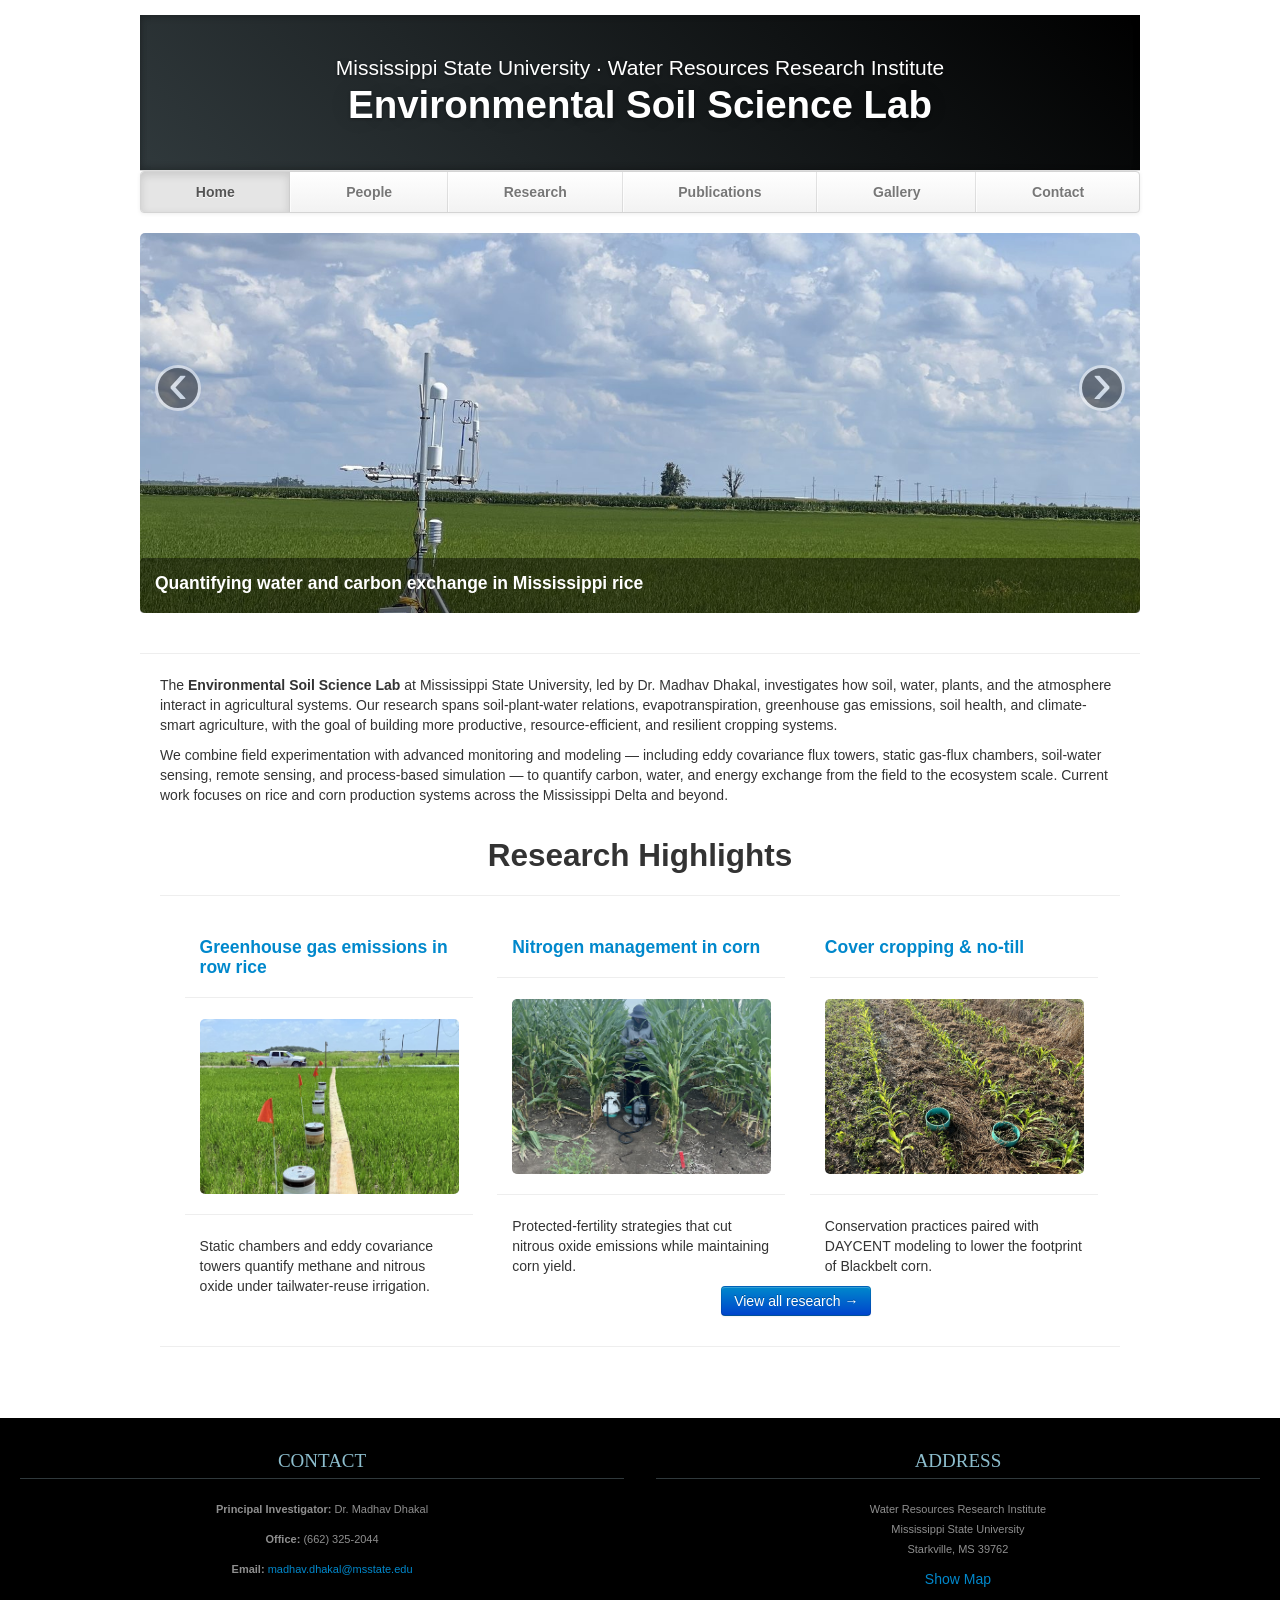
<file: index.html>
<!DOCTYPE html>
<html lang="en">
   <head>
      <meta charset="utf-8">
      <title>Environmental Soil Science Lab &mdash; Home</title>
      <meta name="viewport" content="width=device-width, initial-scale=1.0">
      <meta name="description" content="Environmental Soil Science Lab, Mississippi State University, Dr. Madhav Dhakal">
      <link href="css/bootstrap.min.css" rel="stylesheet">
      <link href="css/bootstrap-responsive.min.css" rel="stylesheet">
      <link href="css/blueimp-gallery.min.css" rel="stylesheet">
      <link href="css/theme.css" rel="stylesheet">
   </head>
   <body>
      <div class="container">
         <header class="jumbotron subhead" id="overview">
            <p class="lead">Mississippi State University &middot; Water Resources Research Institute</p>
            <h1>Environmental Soil Science Lab</h1>
         </header>
         <div class="masthead">
            <div class="navbar">
               <div class="navbar-inner">
                  <div class="container">
                     <ul class="nav">
                        <li class="active"><a href="#">Home</a></li>
                        <li><a href="people.html">People</a></li>
                        <li><a href="research.html">Research</a></li>
                        <li><a href="publications.html">Publications</a></li>
                        <li><a href="gallery.html">Gallery</a></li>
                        <li><a href="contact.html">Contact</a></li>
                     </ul>
                  </div>
               </div>
            </div>
         </div>
         <div class="row-fluid">
            <div class="span12">
               <div id="main-carousel" class="carousel slide">
                  <div class="carousel-inner">
                     <div class="item active">
                        <img src="images/proj_rice_et.jpg" class="carousel-image" alt="">
                        <div class="carousel-caption"><h4>Quantifying water and carbon exchange in Mississippi rice</h4><p></p></div>
                     </div>
                     <div class="item ">
                        <img src="images/gal_ec_tower_rice.jpg" class="carousel-image" alt="">
                        <div class="carousel-caption"><h4>Eddy covariance and flux monitoring across the Delta</h4><p></p></div>
                     </div>
                     <div class="item ">
                        <img src="images/proj_corn_covercrop.jpg" class="carousel-image" alt="">
                        <div class="carousel-caption"><h4>Building climate-smart, regenerative corn systems</h4><p></p></div>
                     </div>
                  </div>
                  <a class="left carousel-control" href="#main-carousel" data-slide="prev">&#8249;</a>
                  <a class="right carousel-control" href="#main-carousel" data-slide="next">&#8250;</a>
               </div>
            </div>
         </div>
         <hr>
         <div class="container-fluid">
            <div class="row-fluid marketing">
               <div class="span12">
                  <p>The <b>Environmental Soil Science Lab</b> at Mississippi State University, led by Dr. Madhav Dhakal, investigates how soil, water, plants, and the atmosphere interact in agricultural systems. Our research spans soil-plant-water relations, evapotranspiration, greenhouse gas emissions, soil health, and climate-smart agriculture, with the goal of building more productive, resource-efficient, and resilient cropping systems.</p>
                  <p>We combine field experimentation with advanced monitoring and modeling &mdash; including eddy covariance flux towers, static gas-flux chambers, soil-water sensing, remote sensing, and process-based simulation &mdash; to quantify carbon, water, and energy exchange from the field to the ecosystem scale. Current work focuses on rice and corn production systems across the Mississippi Delta and beyond.</p>
                  <br/>
               </div>
               <div class="row-fluid"><hr><h2 class="centered">Research Highlights</h2><hr></div>
               <div class="span4 feature-item">
                  <h4 class="feature-heading"><a href="research.html">Greenhouse gas emissions in row rice</a></h4>
                  <hr>
                  <div class="centered"><a href="research.html"><img src="images/proj_rice_ghg.jpg" alt="" style="width:100%;"></a></div>
                  <hr>
                  <p>Static chambers and eddy covariance towers quantify methane and nitrous oxide under tailwater-reuse irrigation.</p>
               </div>
               <div class="span4 feature-item">
                  <h4 class="feature-heading"><a href="research.html">Nitrogen management in corn</a></h4>
                  <hr>
                  <div class="centered"><a href="research.html"><img src="images/proj_corn_nmgmt.jpg" alt="" style="width:100%;"></a></div>
                  <hr>
                  <p>Protected-fertility strategies that cut nitrous oxide emissions while maintaining corn yield.</p>
               </div>
               <div class="span4 feature-item">
                  <h4 class="feature-heading"><a href="research.html">Cover cropping &amp; no-till</a></h4>
                  <hr>
                  <div class="centered"><a href="research.html"><img src="images/proj_corn_covercrop.jpg" alt="" style="width:100%;"></a></div>
                  <hr>
                  <p>Conservation practices paired with DAYCENT modeling to lower the footprint of Blackbelt corn.</p>
               </div>
               <div class="row-fluid centered"><p><a class="btn btn-primary" href="research.html">View all research &#8594;</a></p></div>
               <hr>
            </div>
         </div>
      </div>
      <footer id="footer">
         <div class="container-fluid">
            <div class="row-fluid">
               <div class="span6">
                  <h3>Contact</h3>
                  <p><b>Principal Investigator:</b> Dr. Madhav Dhakal</p>
                  <p><b>Office:</b> (662) 325-2044</p>
                  <p><b>Email:</b> <a href="mailto:madhav.dhakal@msstate.edu">madhav.dhakal@msstate.edu</a></p>
               </div>
               <div class="span6">
                  <h3>Address</h3>
                  <p>Water Resources Research Institute<br>Mississippi State University<br>Starkville, MS 39762</p>
                  <a href="https://www.google.com/maps/search/?api=1&query=Mississippi+State+University">Show Map</a>
               </div>
            </div>
         </div>
      </footer>
      <script src="js/jquery-1.9.1.min.js"></script>
      <script src="js/bootstrap.min.js"></script>
      <script> $('#main-carousel').carousel(); </script>
   </body>
</html>
</file>
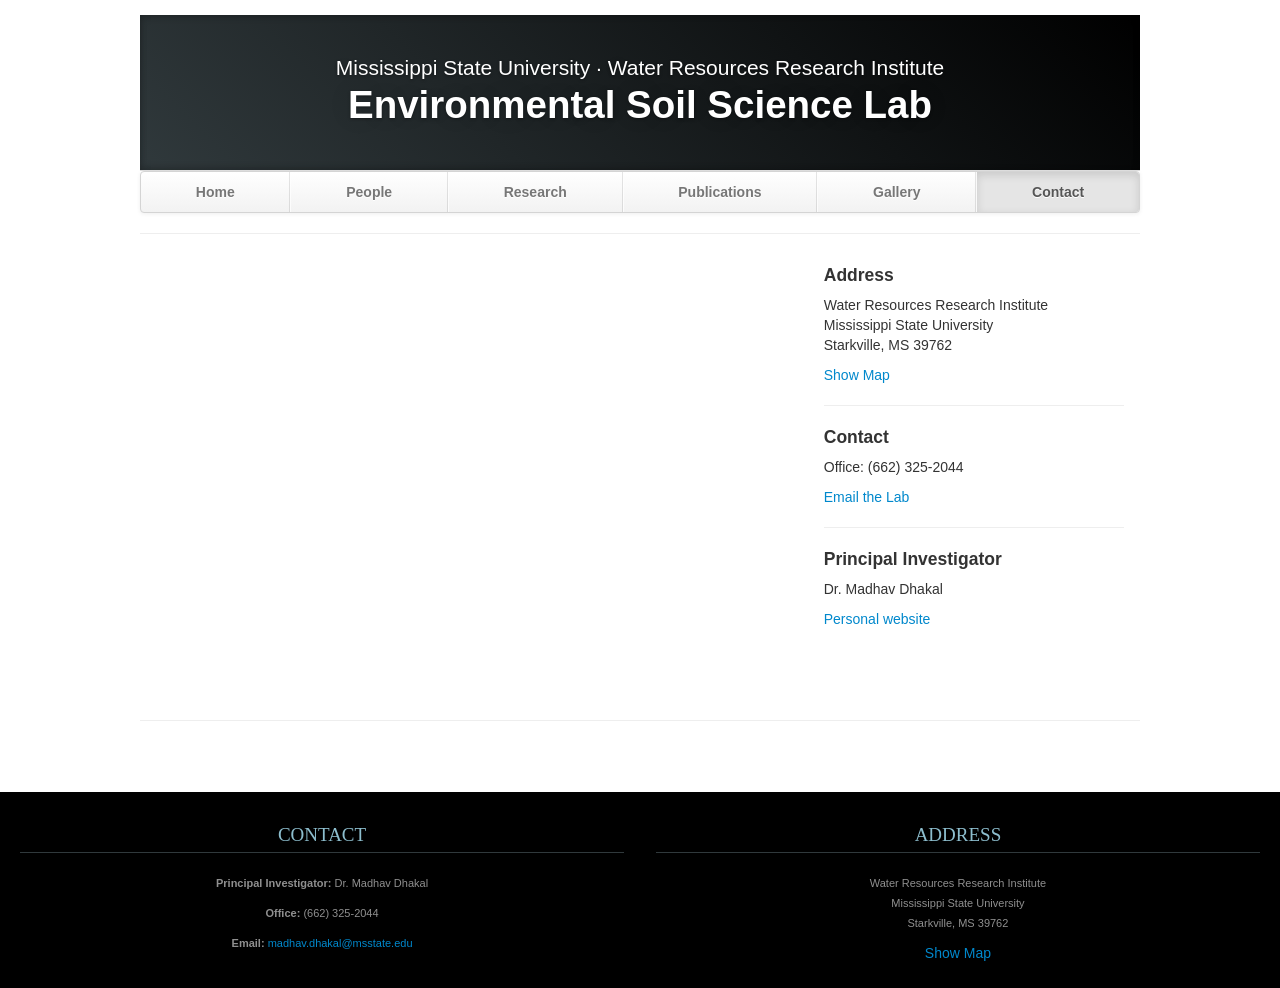
<file: contact.html>
<!DOCTYPE html>
<html lang="en">
   <head>
      <meta charset="utf-8">
      <title>Environmental Soil Science Lab &mdash; Contact</title>
      <meta name="viewport" content="width=device-width, initial-scale=1.0">
      <meta name="description" content="Environmental Soil Science Lab, Mississippi State University, Dr. Madhav Dhakal">
      <link href="css/bootstrap.min.css" rel="stylesheet">
      <link href="css/bootstrap-responsive.min.css" rel="stylesheet">
      <link href="css/blueimp-gallery.min.css" rel="stylesheet">
      <link href="css/theme.css" rel="stylesheet">
   </head>
   <body>
      <div class="container">
         <header class="jumbotron subhead" id="overview">
            <p class="lead">Mississippi State University &middot; Water Resources Research Institute</p>
            <h1>Environmental Soil Science Lab</h1>
         </header>
         <div class="masthead">
            <div class="navbar">
               <div class="navbar-inner">
                  <div class="container">
                     <ul class="nav">
                        <li><a href="index.html">Home</a></li>
                        <li><a href="people.html">People</a></li>
                        <li><a href="research.html">Research</a></li>
                        <li><a href="publications.html">Publications</a></li>
                        <li><a href="gallery.html">Gallery</a></li>
                        <li class="active"><a href="#">Contact</a></li>
                     </ul>
                  </div>
               </div>
            </div>
         </div>
         <hr>
         <div class="row-fluid">
            <div class="span12 content">
               <div class="row-fluid">
                  <div class="span8">
                     <iframe class="map-frame" style="width:100%;height:420px;border:0;" src="https://www.google.com/maps?q=Mississippi%20State%20University%2C%20Starkville%2C%20MS&output=embed"></iframe>
                  </div>
                  <div class="span4">
                     <div class="box_cont">
                        <h4>Address</h4>
                        <p>Water Resources Research Institute<br>Mississippi State University<br>Starkville, MS 39762</p>
                        <a href="https://www.google.com/maps/search/?api=1&query=Mississippi+State+University">Show Map</a>
                        <hr>
                        <h4>Contact</h4>
                        <p>Office: (662) 325-2044</p>
                        <a href="mailto:madhav.dhakal@msstate.edu">Email the Lab</a>
                        <hr>
                        <h4>Principal Investigator</h4>
                        <p>Dr. Madhav Dhakal</p>
                        <p><a href="https://ssinghou.github.io/">Personal website</a></p>
                     </div>
                  </div>
               </div>
            </div>
         </div>
         <hr>
      </div>
      <footer id="footer">
         <div class="container-fluid">
            <div class="row-fluid">
               <div class="span6">
                  <h3>Contact</h3>
                  <p><b>Principal Investigator:</b> Dr. Madhav Dhakal</p>
                  <p><b>Office:</b> (662) 325-2044</p>
                  <p><b>Email:</b> <a href="mailto:madhav.dhakal@msstate.edu">madhav.dhakal@msstate.edu</a></p>
               </div>
               <div class="span6">
                  <h3>Address</h3>
                  <p>Water Resources Research Institute<br>Mississippi State University<br>Starkville, MS 39762</p>
                  <a href="https://www.google.com/maps/search/?api=1&query=Mississippi+State+University">Show Map</a>
               </div>
            </div>
         </div>
      </footer>
      <script src="js/jquery-1.9.1.min.js"></script>
      <script src="js/bootstrap.min.js"></script>
   </body>
</html>
</file>
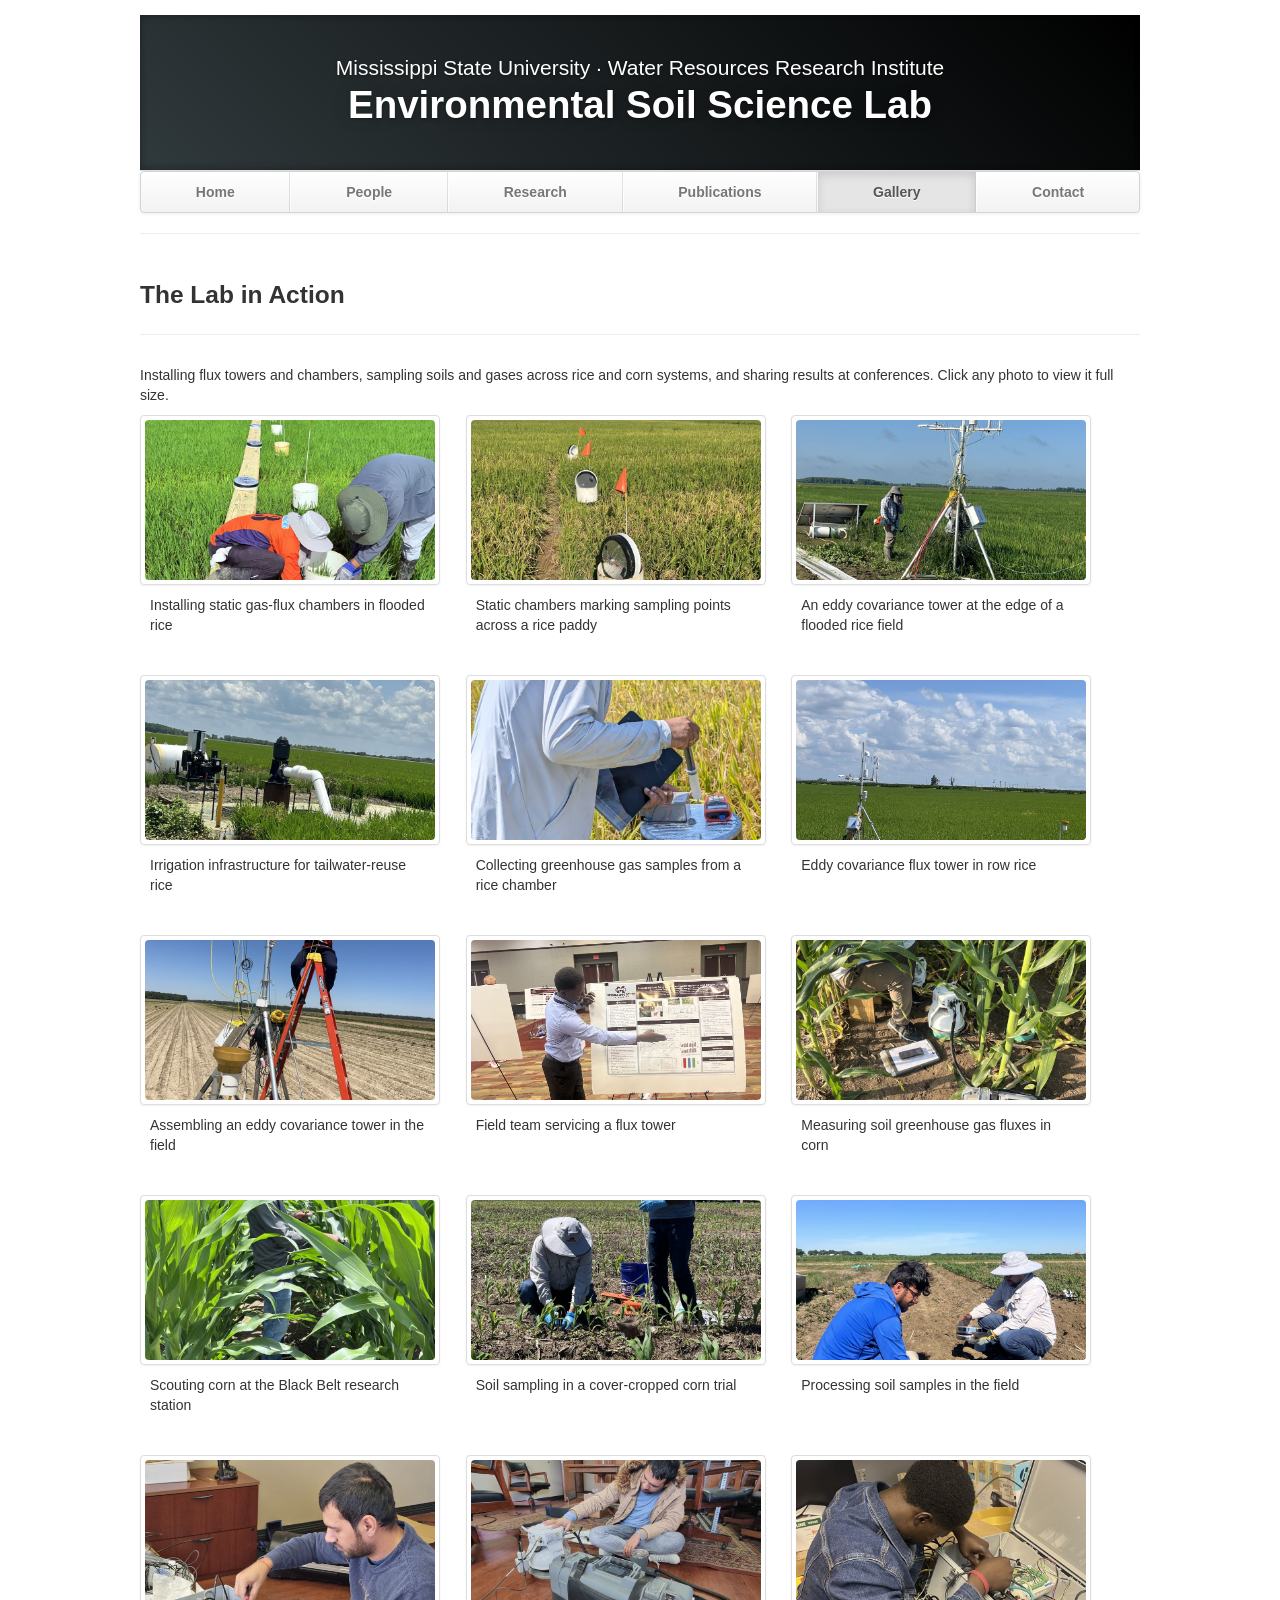
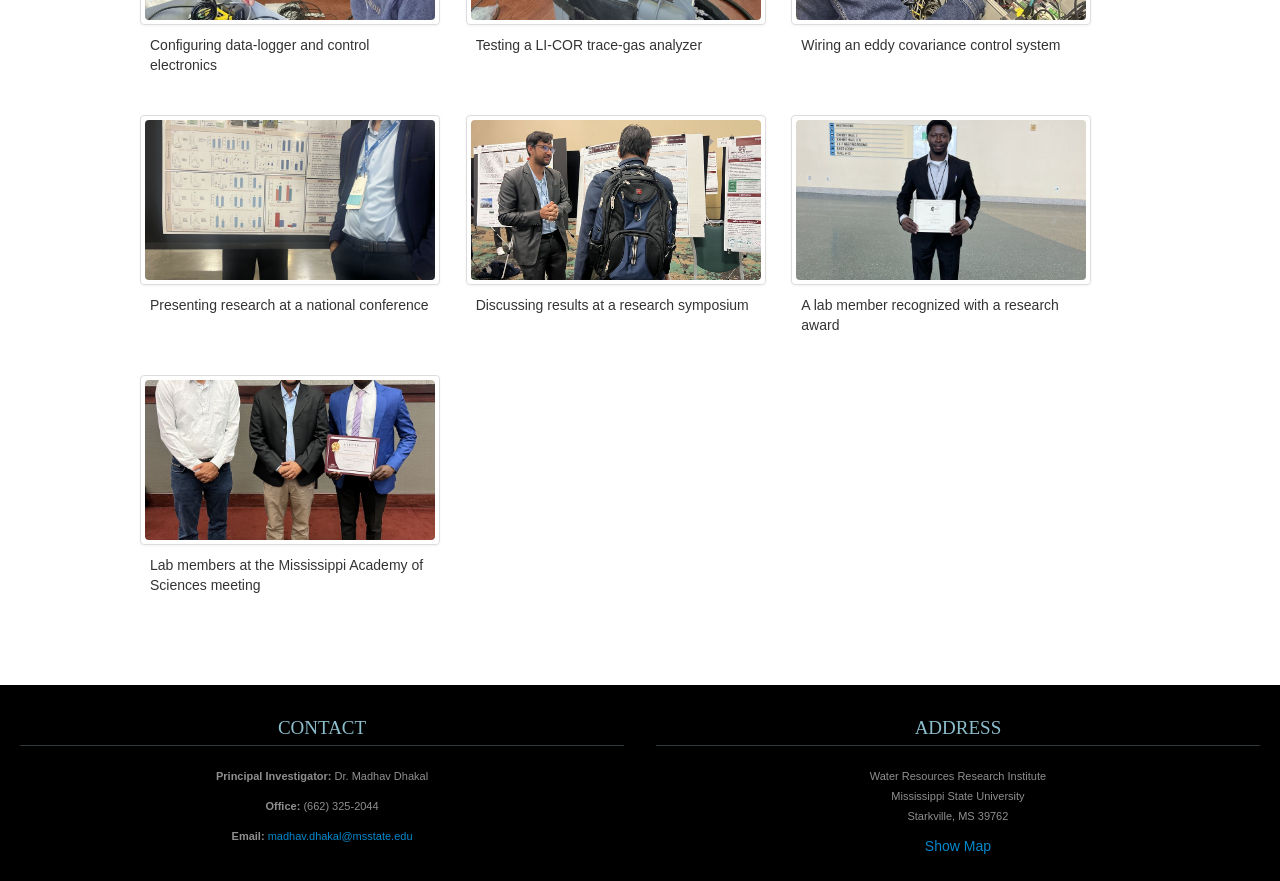
<file: gallery.html>
<!DOCTYPE html>
<html lang="en">
   <head>
      <meta charset="utf-8">
      <title>Environmental Soil Science Lab &mdash; Gallery</title>
      <meta name="viewport" content="width=device-width, initial-scale=1.0">
      <meta name="description" content="Environmental Soil Science Lab, Mississippi State University, Dr. Madhav Dhakal">
      <link href="css/bootstrap.min.css" rel="stylesheet">
      <link href="css/bootstrap-responsive.min.css" rel="stylesheet">
      <link href="css/blueimp-gallery.min.css" rel="stylesheet">
      <link href="css/theme.css" rel="stylesheet">
   </head>
   <body>
      <div class="container">
         <header class="jumbotron subhead" id="overview">
            <p class="lead">Mississippi State University &middot; Water Resources Research Institute</p>
            <h1>Environmental Soil Science Lab</h1>
         </header>
         <div class="masthead">
            <div class="navbar">
               <div class="navbar-inner">
                  <div class="container">
                     <ul class="nav">
                        <li><a href="index.html">Home</a></li>
                        <li><a href="people.html">People</a></li>
                        <li><a href="research.html">Research</a></li>
                        <li><a href="publications.html">Publications</a></li>
                        <li class="active"><a href="#">Gallery</a></li>
                        <li><a href="contact.html">Contact</a></li>
                     </ul>
                  </div>
               </div>
            </div>
         </div>
         <hr>
         <div id="blueimp-gallery" class="blueimp-gallery blueimp-gallery-controls">
            <div class="slides"></div>
            <h3 class="title">Gallery</h3>
            <a class="prev">&#8249;</a><a class="next">&#8250;</a><a class="close">&#215;</a>
            <a class="play-pause"></a><ol class="indicator"></ol>
         </div>
         <div class="row-fluid">
            <div class="span12">
               <section id="imagegallery1">
                  <div class="page-header"><h3>The Lab in Action</h3></div>
                  <p>Installing flux towers and chambers, sampling soils and gases across rice and corn systems, and sharing results at conferences. Click any photo to view it full size.</p>
                  <div class="row-fluid"><ul class="thumbnails da-thumbs">
                        <li class="span4">
                           <a href="images/gal_rice_chambers_install.jpg" class="thumbnail" title="Installing static gas-flux chambers in flooded rice">
                           <img alt="Installing static gas-flux chambers in flooded rice" src="images/gal_rice_chambers_install.jpg" style="width: 100%; height: 160px; object-fit: cover;">
                           </a>
                           <p class="caption" style="min-height: 2.8em;">Installing static gas-flux chambers in flooded rice</p>
                        </li>
                        <li class="span4">
                           <a href="images/gal_rice_chamber_row.jpg" class="thumbnail" title="Static chambers marking sampling points across a rice paddy">
                           <img alt="Static chambers marking sampling points across a rice paddy" src="images/gal_rice_chamber_row.jpg" style="width: 100%; height: 160px; object-fit: cover;">
                           </a>
                           <p class="caption" style="min-height: 2.8em;">Static chambers marking sampling points across a rice paddy</p>
                        </li>
                        <li class="span4">
                           <a href="images/gal_rice_tower_edge.jpg" class="thumbnail" title="An eddy covariance tower at the edge of a flooded rice field">
                           <img alt="An eddy covariance tower at the edge of a flooded rice field" src="images/gal_rice_tower_edge.jpg" style="width: 100%; height: 160px; object-fit: cover;">
                           </a>
                           <p class="caption" style="min-height: 2.8em;">An eddy covariance tower at the edge of a flooded rice field</p>
                        </li>
                  </ul></div>
                  <div class="row-fluid"><ul class="thumbnails da-thumbs">
                        <li class="span4">
                           <a href="images/gal_rice_pump.jpg" class="thumbnail" title="Irrigation infrastructure for tailwater-reuse rice">
                           <img alt="Irrigation infrastructure for tailwater-reuse rice" src="images/gal_rice_pump.jpg" style="width: 100%; height: 160px; object-fit: cover;">
                           </a>
                           <p class="caption" style="min-height: 2.8em;">Irrigation infrastructure for tailwater-reuse rice</p>
                        </li>
                        <li class="span4">
                           <a href="images/gal_rice_gas_sampling.jpg" class="thumbnail" title="Collecting greenhouse gas samples from a rice chamber">
                           <img alt="Collecting greenhouse gas samples from a rice chamber" src="images/gal_rice_gas_sampling.jpg" style="width: 100%; height: 160px; object-fit: cover;">
                           </a>
                           <p class="caption" style="min-height: 2.8em;">Collecting greenhouse gas samples from a rice chamber</p>
                        </li>
                        <li class="span4">
                           <a href="images/gal_ec_tower_rice.jpg" class="thumbnail" title="Eddy covariance flux tower in row rice">
                           <img alt="Eddy covariance flux tower in row rice" src="images/gal_ec_tower_rice.jpg" style="width: 100%; height: 160px; object-fit: cover;">
                           </a>
                           <p class="caption" style="min-height: 2.8em;">Eddy covariance flux tower in row rice</p>
                        </li>
                  </ul></div>
                  <div class="row-fluid"><ul class="thumbnails da-thumbs">
                        <li class="span4">
                           <a href="images/gal_ec_assembly.jpg" class="thumbnail" title="Assembling an eddy covariance tower in the field">
                           <img alt="Assembling an eddy covariance tower in the field" src="images/gal_ec_assembly.jpg" style="width: 100%; height: 160px; object-fit: cover;">
                           </a>
                           <p class="caption" style="min-height: 2.8em;">Assembling an eddy covariance tower in the field</p>
                        </li>
                        <li class="span4">
                           <a href="images/gal_ec_team.jpg" class="thumbnail" title="Field team servicing a flux tower">
                           <img alt="Field team servicing a flux tower" src="images/gal_ec_team.jpg" style="width: 100%; height: 160px; object-fit: cover;">
                           </a>
                           <p class="caption" style="min-height: 2.8em;">Field team servicing a flux tower</p>
                        </li>
                        <li class="span4">
                           <a href="images/gal_corn_flux.jpg" class="thumbnail" title="Measuring soil greenhouse gas fluxes in corn">
                           <img alt="Measuring soil greenhouse gas fluxes in corn" src="images/gal_corn_flux.jpg" style="width: 100%; height: 160px; object-fit: cover;">
                           </a>
                           <p class="caption" style="min-height: 2.8em;">Measuring soil greenhouse gas fluxes in corn</p>
                        </li>
                  </ul></div>
                  <div class="row-fluid"><ul class="thumbnails da-thumbs">
                        <li class="span4">
                           <a href="images/gal_corn_scouting.jpg" class="thumbnail" title="Scouting corn at the Black Belt research station">
                           <img alt="Scouting corn at the Black Belt research station" src="images/gal_corn_scouting.jpg" style="width: 100%; height: 160px; object-fit: cover;">
                           </a>
                           <p class="caption" style="min-height: 2.8em;">Scouting corn at the Black Belt research station</p>
                        </li>
                        <li class="span4">
                           <a href="images/gal_corn_soil_sampling.jpg" class="thumbnail" title="Soil sampling in a cover-cropped corn trial">
                           <img alt="Soil sampling in a cover-cropped corn trial" src="images/gal_corn_soil_sampling.jpg" style="width: 100%; height: 160px; object-fit: cover;">
                           </a>
                           <p class="caption" style="min-height: 2.8em;">Soil sampling in a cover-cropped corn trial</p>
                        </li>
                        <li class="span4">
                           <a href="images/gal_soil_processing.jpg" class="thumbnail" title="Processing soil samples in the field">
                           <img alt="Processing soil samples in the field" src="images/gal_soil_processing.jpg" style="width: 100%; height: 160px; object-fit: cover;">
                           </a>
                           <p class="caption" style="min-height: 2.8em;">Processing soil samples in the field</p>
                        </li>
                  </ul></div>
                  <div class="row-fluid"><ul class="thumbnails da-thumbs">
                        <li class="span4">
                           <a href="images/gal_lab_datalogger.jpg" class="thumbnail" title="Configuring data-logger and control electronics">
                           <img alt="Configuring data-logger and control electronics" src="images/gal_lab_datalogger.jpg" style="width: 100%; height: 160px; object-fit: cover;">
                           </a>
                           <p class="caption" style="min-height: 2.8em;">Configuring data-logger and control electronics</p>
                        </li>
                        <li class="span4">
                           <a href="images/gal_lab_analyzer.jpg" class="thumbnail" title="Testing a LI-COR trace-gas analyzer">
                           <img alt="Testing a LI-COR trace-gas analyzer" src="images/gal_lab_analyzer.jpg" style="width: 100%; height: 160px; object-fit: cover;">
                           </a>
                           <p class="caption" style="min-height: 2.8em;">Testing a LI-COR trace-gas analyzer</p>
                        </li>
                        <li class="span4">
                           <a href="images/gal_lab_wiring.jpg" class="thumbnail" title="Wiring an eddy covariance control system">
                           <img alt="Wiring an eddy covariance control system" src="images/gal_lab_wiring.jpg" style="width: 100%; height: 160px; object-fit: cover;">
                           </a>
                           <p class="caption" style="min-height: 2.8em;">Wiring an eddy covariance control system</p>
                        </li>
                  </ul></div>
                  <div class="row-fluid"><ul class="thumbnails da-thumbs">
                        <li class="span4">
                           <a href="images/gal_conf_poster.jpg" class="thumbnail" title="Presenting research at a national conference">
                           <img alt="Presenting research at a national conference" src="images/gal_conf_poster.jpg" style="width: 100%; height: 160px; object-fit: cover;">
                           </a>
                           <p class="caption" style="min-height: 2.8em;">Presenting research at a national conference</p>
                        </li>
                        <li class="span4">
                           <a href="images/gal_conf_discussion.jpg" class="thumbnail" title="Discussing results at a research symposium">
                           <img alt="Discussing results at a research symposium" src="images/gal_conf_discussion.jpg" style="width: 100%; height: 160px; object-fit: cover;">
                           </a>
                           <p class="caption" style="min-height: 2.8em;">Discussing results at a research symposium</p>
                        </li>
                        <li class="span4">
                           <a href="images/gal_award_certificate.jpg" class="thumbnail" title="A lab member recognized with a research award">
                           <img alt="A lab member recognized with a research award" src="images/gal_award_certificate.jpg" style="width: 100%; height: 160px; object-fit: cover;">
                           </a>
                           <p class="caption" style="min-height: 2.8em;">A lab member recognized with a research award</p>
                        </li>
                  </ul></div>
                  <div class="row-fluid"><ul class="thumbnails da-thumbs">
                        <li class="span4">
                           <a href="images/gal_lab_group_award.jpg" class="thumbnail" title="Lab members at the Mississippi Academy of Sciences meeting">
                           <img alt="Lab members at the Mississippi Academy of Sciences meeting" src="images/gal_lab_group_award.jpg" style="width: 100%; height: 160px; object-fit: cover;">
                           </a>
                           <p class="caption" style="min-height: 2.8em;">Lab members at the Mississippi Academy of Sciences meeting</p>
                        </li>
                  </ul></div>
               </section>
            </div>
         </div>
      </div>
      <footer id="footer">
         <div class="container-fluid">
            <div class="row-fluid">
               <div class="span6">
                  <h3>Contact</h3>
                  <p><b>Principal Investigator:</b> Dr. Madhav Dhakal</p>
                  <p><b>Office:</b> (662) 325-2044</p>
                  <p><b>Email:</b> <a href="mailto:madhav.dhakal@msstate.edu">madhav.dhakal@msstate.edu</a></p>
               </div>
               <div class="span6">
                  <h3>Address</h3>
                  <p>Water Resources Research Institute<br>Mississippi State University<br>Starkville, MS 39762</p>
                  <a href="https://www.google.com/maps/search/?api=1&query=Mississippi+State+University">Show Map</a>
               </div>
            </div>
         </div>
      </footer>
      <script src="js/jquery-1.9.1.min.js"></script>
      <script src="js/bootstrap.min.js"></script>
      <script src="js/blueimp-gallery.min.js"></script>
      <script>
         document.getElementById('imagegallery1').onclick = function (event) {
          event = event || window.event;
          var target = event.target || event.srcElement,
              link = target.src ? target.parentNode : target,
              options = {index: link, event: event},
              links = this.getElementsByTagName('a');
          blueimp.Gallery(links, options);
         };
      </script>
   </body>
</html>
</file>
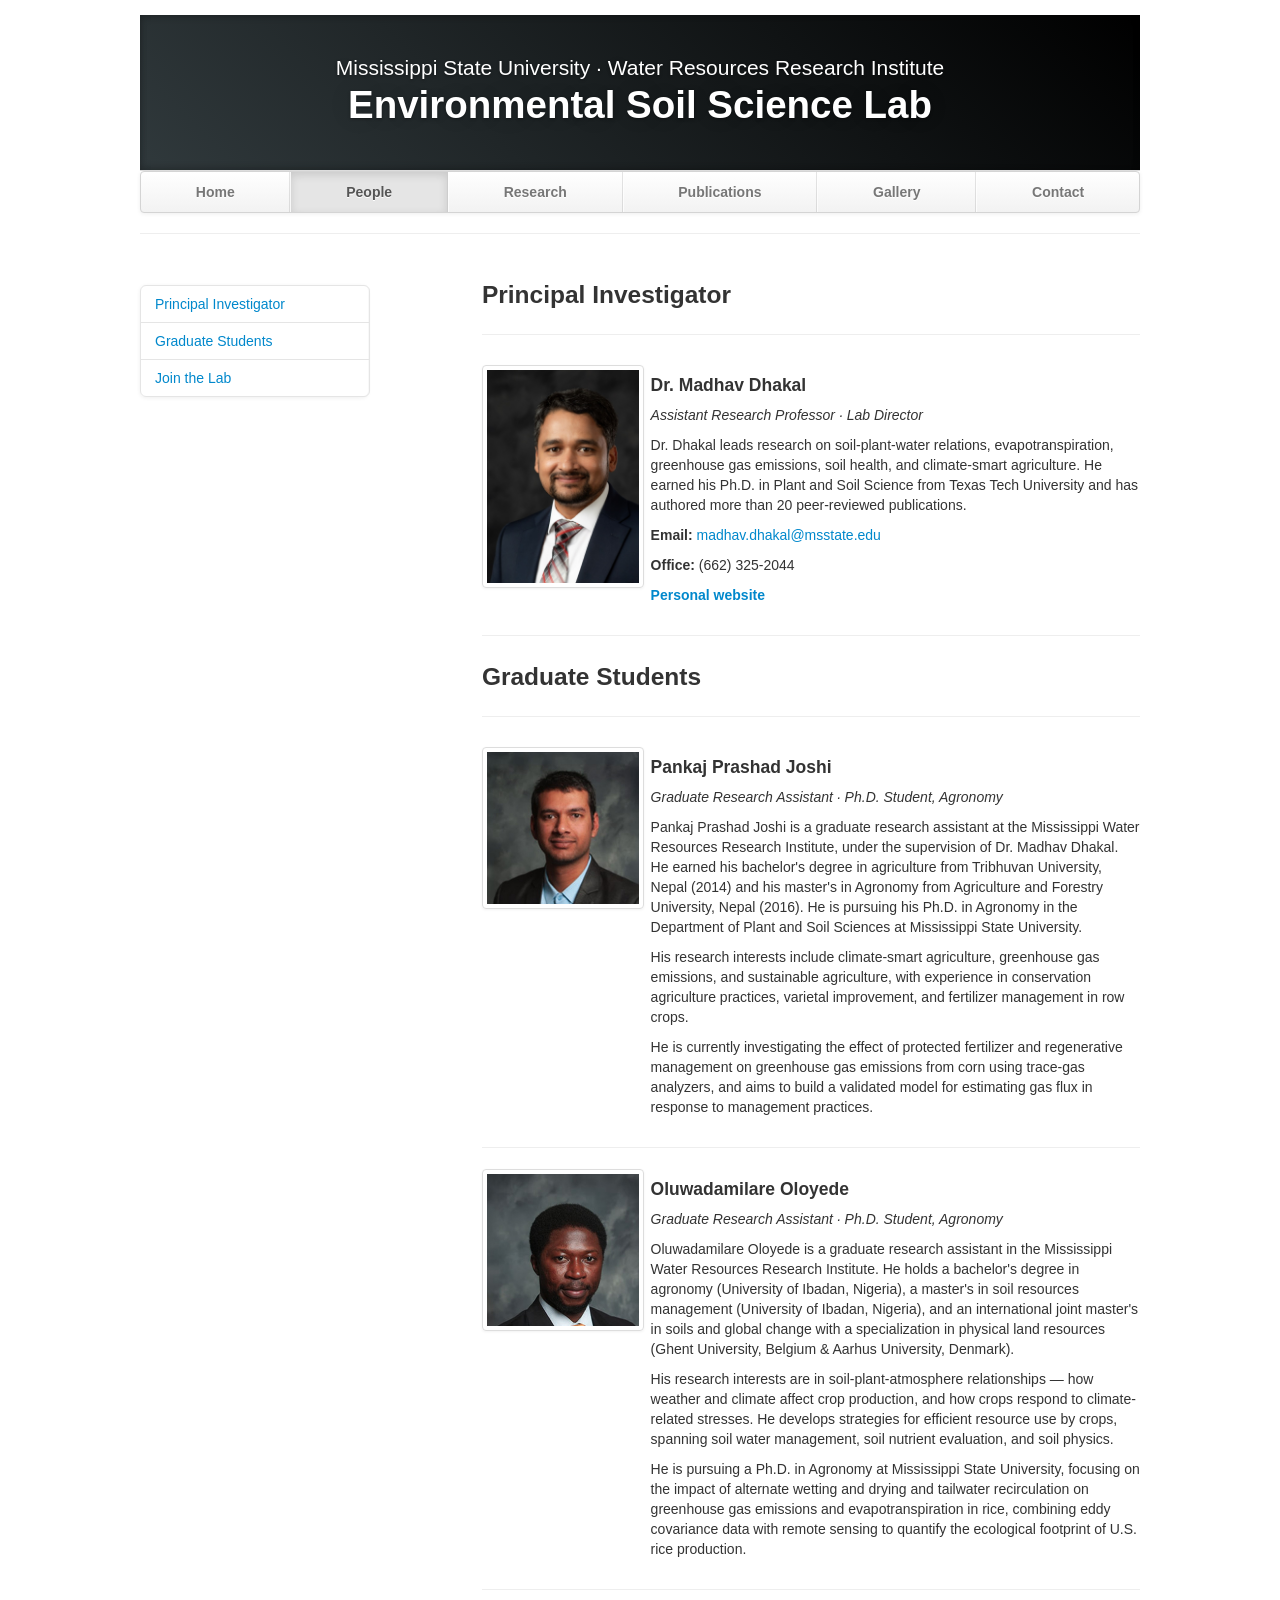
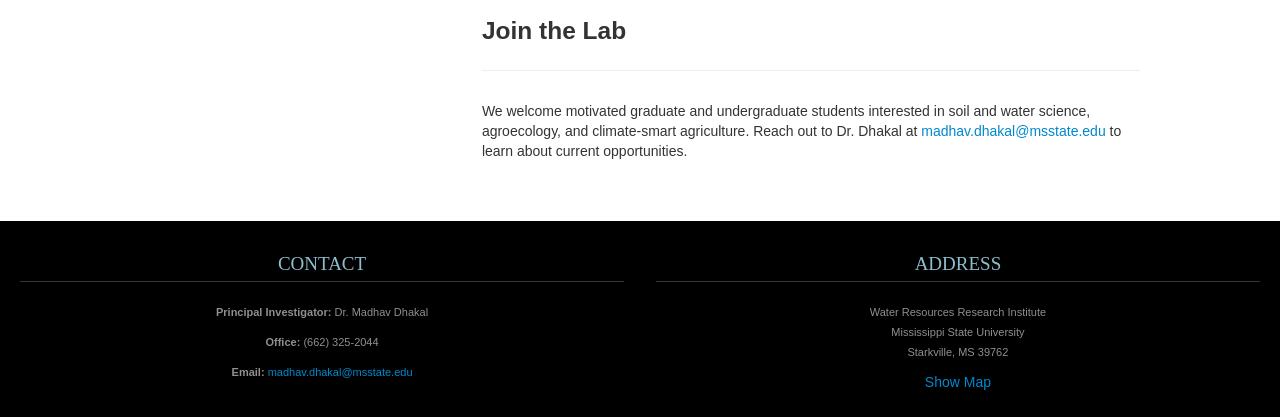
<file: people.html>
<!DOCTYPE html>
<html lang="en">
   <head>
      <meta charset="utf-8">
      <title>Environmental Soil Science Lab &mdash; People</title>
      <meta name="viewport" content="width=device-width, initial-scale=1.0">
      <meta name="description" content="Environmental Soil Science Lab, Mississippi State University, Dr. Madhav Dhakal">
      <link href="css/bootstrap.min.css" rel="stylesheet">
      <link href="css/bootstrap-responsive.min.css" rel="stylesheet">
      <link href="css/blueimp-gallery.min.css" rel="stylesheet">
      <link href="css/theme.css" rel="stylesheet">
   </head>
   <body>
      <div class="container">
         <header class="jumbotron subhead" id="overview">
            <p class="lead">Mississippi State University &middot; Water Resources Research Institute</p>
            <h1>Environmental Soil Science Lab</h1>
         </header>
         <div class="masthead">
            <div class="navbar">
               <div class="navbar-inner">
                  <div class="container">
                     <ul class="nav">
                        <li><a href="index.html">Home</a></li>
                        <li class="active"><a href="#">People</a></li>
                        <li><a href="research.html">Research</a></li>
                        <li><a href="publications.html">Publications</a></li>
                        <li><a href="gallery.html">Gallery</a></li>
                        <li><a href="contact.html">Contact</a></li>
                     </ul>
                  </div>
               </div>
            </div>
         </div>
         <hr>
         <div class="row-fluid">
            <div class="span3 bs-docs-sidebar" id="navparent">
               <ul class="nav nav-list bs-docs-sidenav" data-spy="affix" data-offset-top="200" data-offset-bottom="260">
                  <li><a href="#pi">Principal Investigator</a></li>
                  <li><a href="#grad">Graduate Students</a></li>
                  <li><a href="#join">Join the Lab</a></li>
               </ul>
            </div>
            <div class="span8 offset1">
               <section id="pi">
                  <div class="page-header"><h3>Principal Investigator</h3></div>
                  <div class="row-fluid">
                     <div class="span3"><img src="thumbs/prof_pic.jpg" alt="Dr. Madhav Dhakal" class="thumbnail"/></div>
                     <div class="span9">
                        <h4>Dr. Madhav Dhakal</h4>
                        <p><i>Assistant Research Professor &middot; Lab Director</i></p>
                        <p>Dr. Dhakal leads research on soil-plant-water relations, evapotranspiration, greenhouse gas emissions, soil health, and climate-smart agriculture. He earned his Ph.D. in Plant and Soil Science from Texas Tech University and has authored more than 20 peer-reviewed publications.</p>
                        <p><b>Email:</b> <a href="mailto:madhav.dhakal@msstate.edu">madhav.dhakal@msstate.edu</a></p>
                        <p><b>Office:</b> (662) 325-2044</p>
                        <p><b><a href="https://ssinghou.github.io/">Personal website</a></b></p>
                     </div>
                  </div>
               </section>
               <hr>
               <section id="grad">
                  <div class="page-header"><h3>Graduate Students</h3></div>
                  <div class="row-fluid">
                     <div class="span3"><img src="thumbs/joshi.jpg" alt="Pankaj Prashad Joshi" class="thumbnail"/></div>
                     <div class="span9">
                        <h4>Pankaj Prashad Joshi</h4>
                        <p><i>Graduate Research Assistant &middot; Ph.D. Student, Agronomy</i></p>
                        <p>Pankaj Prashad Joshi is a graduate research assistant at the Mississippi Water Resources Research Institute, under the supervision of Dr. Madhav Dhakal. He earned his bachelor's degree in agriculture from Tribhuvan University, Nepal (2014) and his master's in Agronomy from Agriculture and Forestry University, Nepal (2016). He is pursuing his Ph.D. in Agronomy in the Department of Plant and Soil Sciences at Mississippi State University.</p>
                        <p>His research interests include climate-smart agriculture, greenhouse gas emissions, and sustainable agriculture, with experience in conservation agriculture practices, varietal improvement, and fertilizer management in row crops.</p>
                        <p>He is currently investigating the effect of protected fertilizer and regenerative management on greenhouse gas emissions from corn using trace-gas analyzers, and aims to build a validated model for estimating gas flux in response to management practices.</p>
                        
                     </div>
                  </div>
                  <hr>
                  <div class="row-fluid">
                     <div class="span3"><img src="thumbs/oloyede.jpg" alt="Oluwadamilare Oloyede" class="thumbnail"/></div>
                     <div class="span9">
                        <h4>Oluwadamilare Oloyede</h4>
                        <p><i>Graduate Research Assistant &middot; Ph.D. Student, Agronomy</i></p>
                        <p>Oluwadamilare Oloyede is a graduate research assistant in the Mississippi Water Resources Research Institute. He holds a bachelor's degree in agronomy (University of Ibadan, Nigeria), a master's in soil resources management (University of Ibadan, Nigeria), and an international joint master's in soils and global change with a specialization in physical land resources (Ghent University, Belgium &amp; Aarhus University, Denmark).</p>
                        <p>His research interests are in soil-plant-atmosphere relationships &mdash; how weather and climate affect crop production, and how crops respond to climate-related stresses. He develops strategies for efficient resource use by crops, spanning soil water management, soil nutrient evaluation, and soil physics.</p>
                        <p>He is pursuing a Ph.D. in Agronomy at Mississippi State University, focusing on the impact of alternate wetting and drying and tailwater recirculation on greenhouse gas emissions and evapotranspiration in rice, combining eddy covariance data with remote sensing to quantify the ecological footprint of U.S. rice production.</p>
                        
                     </div>
                  </div>
               </section>
               <hr>
               <section id="join">
                  <div class="page-header"><h3>Join the Lab</h3></div>
                  <p>We welcome motivated graduate and undergraduate students interested in soil and water science, agroecology, and climate-smart agriculture. Reach out to Dr. Dhakal at <a href="mailto:madhav.dhakal@msstate.edu">madhav.dhakal@msstate.edu</a> to learn about current opportunities.</p>
               </section>
            </div>
         </div>
      </div>
      <footer id="footer">
         <div class="container-fluid">
            <div class="row-fluid">
               <div class="span6">
                  <h3>Contact</h3>
                  <p><b>Principal Investigator:</b> Dr. Madhav Dhakal</p>
                  <p><b>Office:</b> (662) 325-2044</p>
                  <p><b>Email:</b> <a href="mailto:madhav.dhakal@msstate.edu">madhav.dhakal@msstate.edu</a></p>
               </div>
               <div class="span6">
                  <h3>Address</h3>
                  <p>Water Resources Research Institute<br>Mississippi State University<br>Starkville, MS 39762</p>
                  <a href="https://www.google.com/maps/search/?api=1&query=Mississippi+State+University">Show Map</a>
               </div>
            </div>
         </div>
      </footer>
      <script src="js/jquery-1.9.1.min.js"></script>
      <script src="js/bootstrap.min.js"></script>
   </body>
</html>
</file>
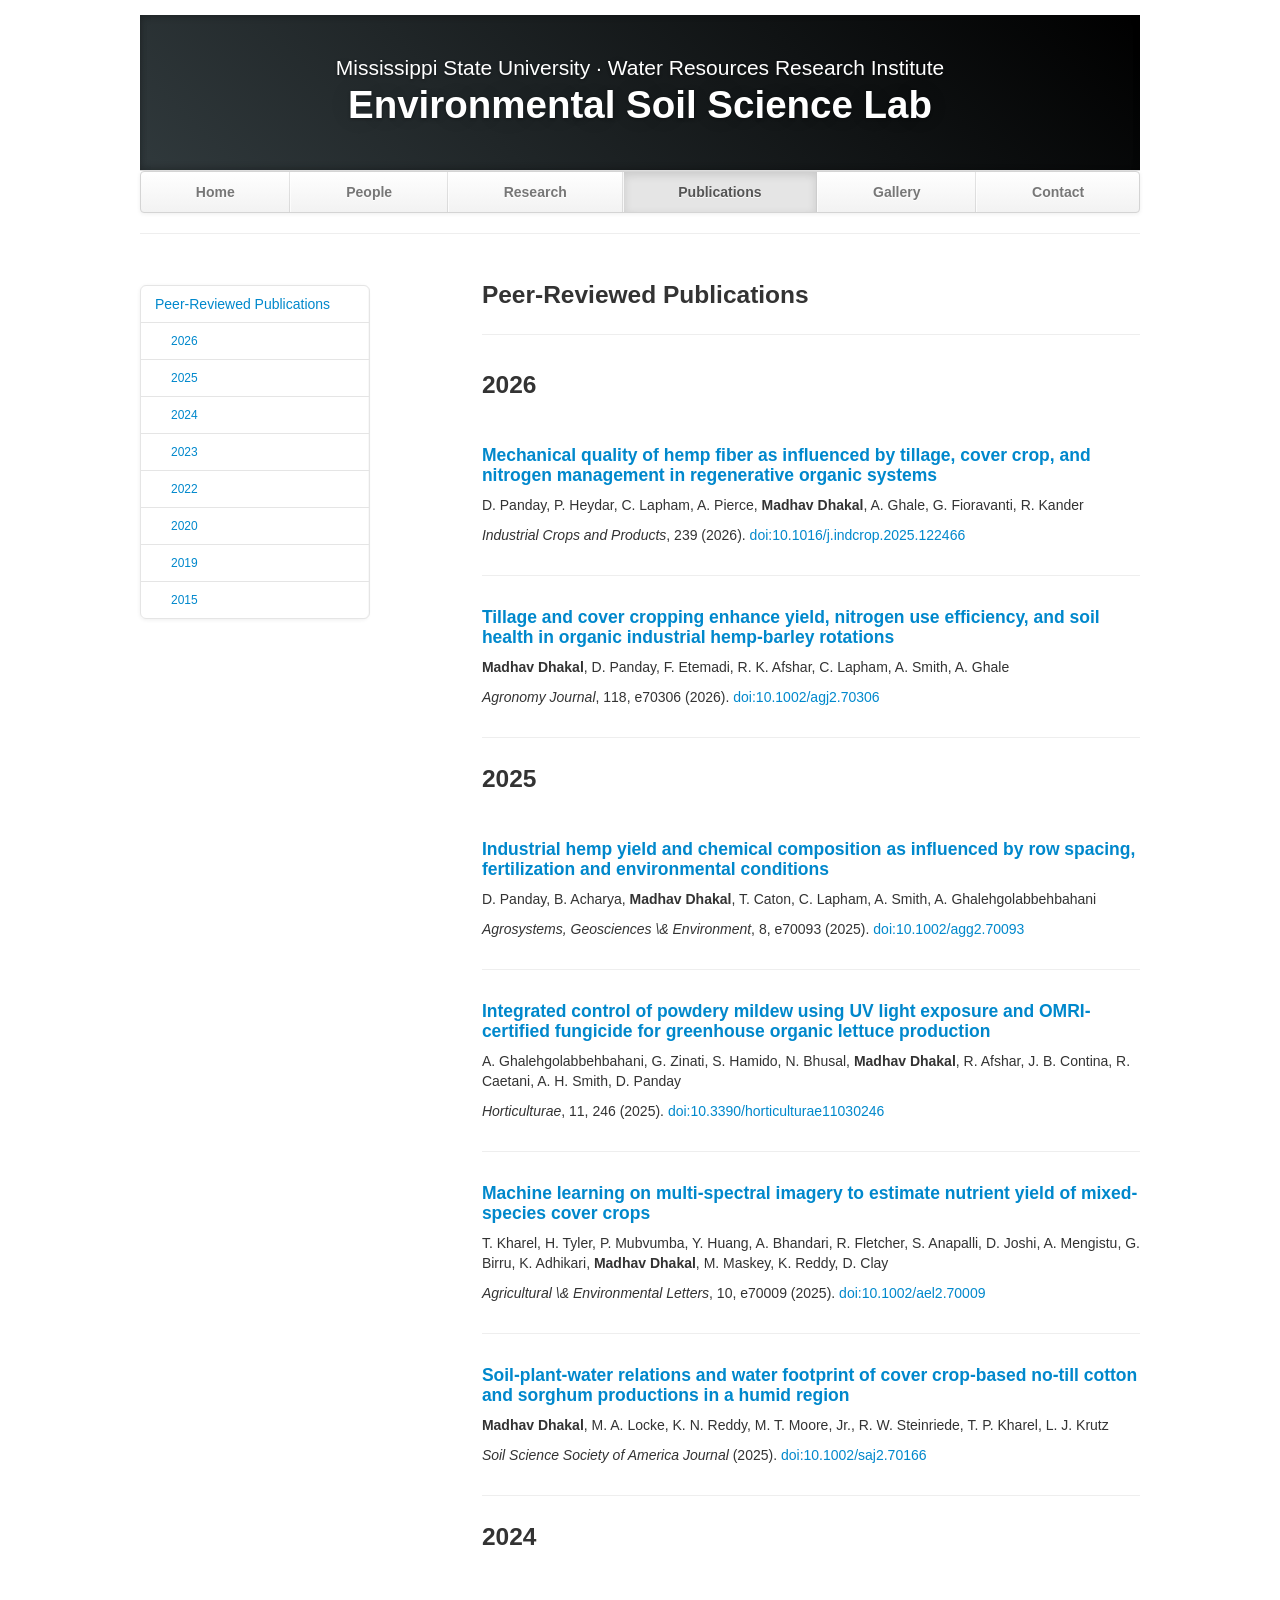
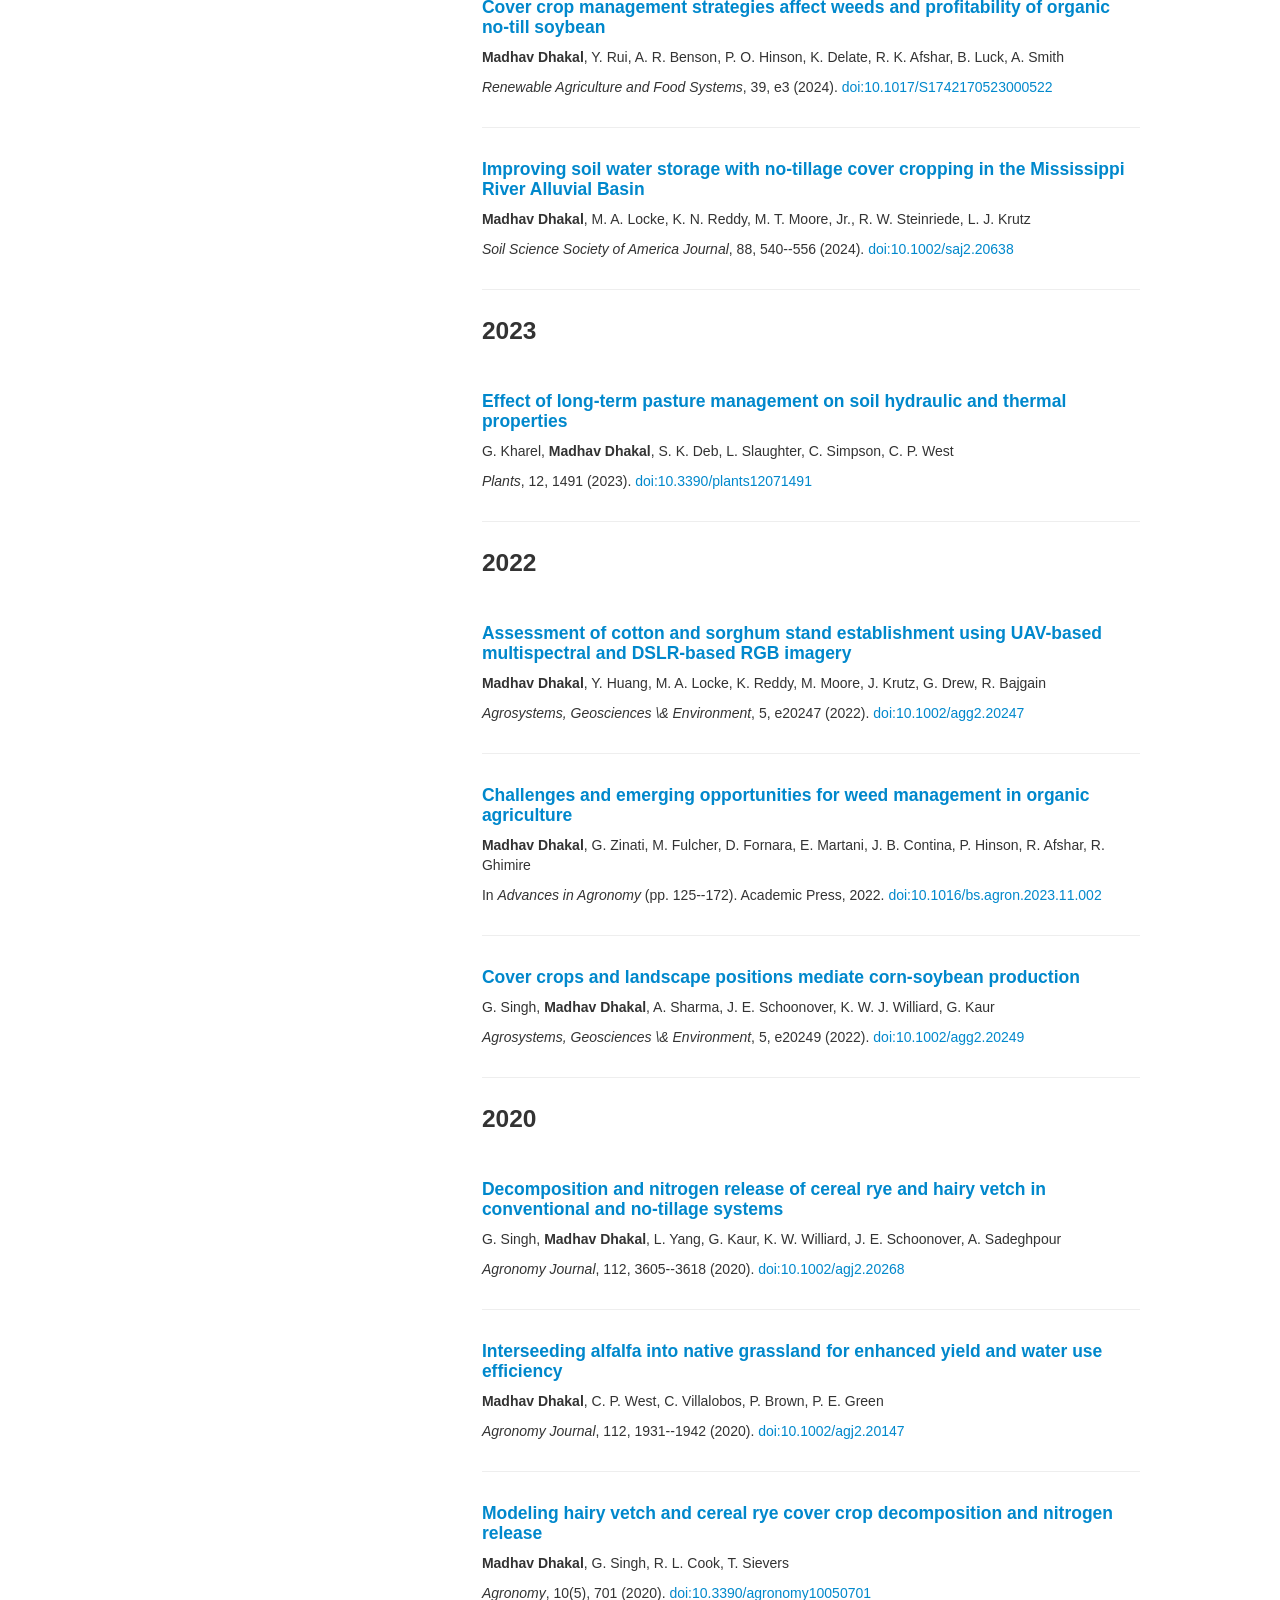
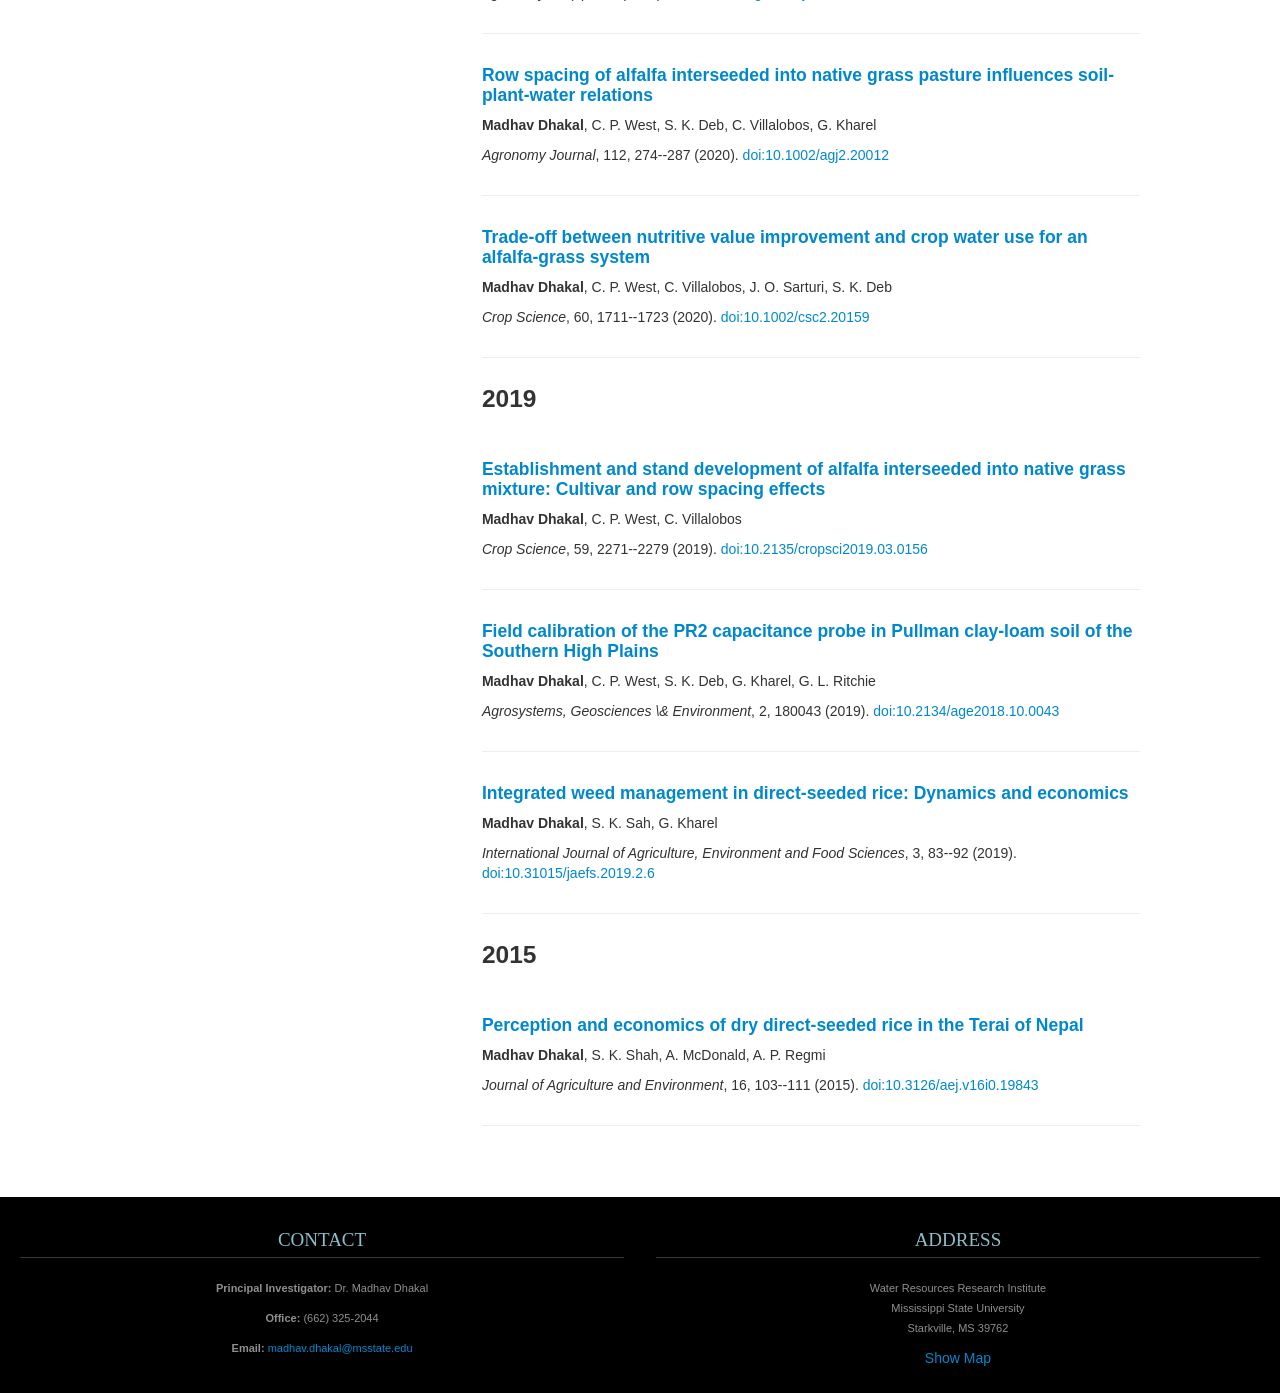
<file: publications.html>
<!DOCTYPE html>
<html lang="en">
   <head>
      <meta charset="utf-8">
      <title>Environmental Soil Science Lab &mdash; Publications</title>
      <meta name="viewport" content="width=device-width, initial-scale=1.0">
      <meta name="description" content="Environmental Soil Science Lab, Mississippi State University, Dr. Madhav Dhakal">
      <link href="css/bootstrap.min.css" rel="stylesheet">
      <link href="css/bootstrap-responsive.min.css" rel="stylesheet">
      <link href="css/blueimp-gallery.min.css" rel="stylesheet">
      <link href="css/theme.css" rel="stylesheet">
   </head>
   <body>
      <div class="container">
         <header class="jumbotron subhead" id="overview">
            <p class="lead">Mississippi State University &middot; Water Resources Research Institute</p>
            <h1>Environmental Soil Science Lab</h1>
         </header>
         <div class="masthead">
            <div class="navbar">
               <div class="navbar-inner">
                  <div class="container">
                     <ul class="nav">
                        <li><a href="index.html">Home</a></li>
                        <li><a href="people.html">People</a></li>
                        <li><a href="research.html">Research</a></li>
                        <li class="active"><a href="#">Publications</a></li>
                        <li><a href="gallery.html">Gallery</a></li>
                        <li><a href="contact.html">Contact</a></li>
                     </ul>
                  </div>
               </div>
            </div>
         </div>
         <hr>
         <div class="row-fluid">
            <div class="span3 bs-docs-sidebar" id="navparent">
               <ul class="nav nav-list bs-docs-sidenav" data-spy="affix" data-offset-top="200" data-offset-bottom="260">
                  <li><a href="#published">Peer-Reviewed Publications</a></li>
                  <li><a class="subhead" href="#y2026">2026</a></li>
                  <li><a class="subhead" href="#y2025">2025</a></li>
                  <li><a class="subhead" href="#y2024">2024</a></li>
                  <li><a class="subhead" href="#y2023">2023</a></li>
                  <li><a class="subhead" href="#y2022">2022</a></li>
                  <li><a class="subhead" href="#y2020">2020</a></li>
                  <li><a class="subhead" href="#y2019">2019</a></li>
                  <li><a class="subhead" href="#y2015">2015</a></li>
               </ul>
            </div>
            <div class="span8 offset1">
               <section id="published">
                  <div class="page-header"><h3>Peer-Reviewed Publications</h3></div>
                  <section id="y2026"><h3>2026</h3><br/>
                     <div class="row-fluid"><div class="span12">
                        <h4><a href="https://doi.org/10.1016/j.indcrop.2025.122466">Mechanical quality of hemp fiber as influenced by tillage, cover crop, and nitrogen management in regenerative organic systems</a></h4>
                        <p>D. Panday, P. Heydar, C. Lapham, A. Pierce, <b>Madhav Dhakal</b>, A. Ghale, G. Fioravanti, R. Kander</p>
                        <p><i>Industrial Crops and Products</i>, 239 (2026). <a href="https://doi.org/10.1016/j.indcrop.2025.122466">doi:10.1016/j.indcrop.2025.122466</a></p>
                     </div></div>
                     <hr>
                     <div class="row-fluid"><div class="span12">
                        <h4><a href="https://doi.org/10.1002/agj2.70306">Tillage and cover cropping enhance yield, nitrogen use efficiency, and soil health in organic industrial hemp-barley rotations</a></h4>
                        <p><b>Madhav Dhakal</b>, D. Panday, F. Etemadi, R. K. Afshar, C. Lapham, A. Smith, A. Ghale</p>
                        <p><i>Agronomy Journal</i>, 118, e70306 (2026). <a href="https://doi.org/10.1002/agj2.70306">doi:10.1002/agj2.70306</a></p>
                     </div></div>
                     <hr>
                  </section>
                  <section id="y2025"><h3>2025</h3><br/>
                     <div class="row-fluid"><div class="span12">
                        <h4><a href="https://doi.org/10.1002/agg2.70093">Industrial hemp yield and chemical composition as influenced by row spacing, fertilization and environmental conditions</a></h4>
                        <p>D. Panday, B. Acharya, <b>Madhav Dhakal</b>, T. Caton, C. Lapham, A. Smith, A. Ghalehgolabbehbahani</p>
                        <p><i>Agrosystems, Geosciences \& Environment</i>, 8, e70093 (2025). <a href="https://doi.org/10.1002/agg2.70093">doi:10.1002/agg2.70093</a></p>
                     </div></div>
                     <hr>
                     <div class="row-fluid"><div class="span12">
                        <h4><a href="https://doi.org/10.3390/horticulturae11030246">Integrated control of powdery mildew using UV light exposure and OMRI-certified fungicide for greenhouse organic lettuce production</a></h4>
                        <p>A. Ghalehgolabbehbahani, G. Zinati, S. Hamido, N. Bhusal, <b>Madhav Dhakal</b>, R. Afshar, J. B. Contina, R. Caetani, A. H. Smith, D. Panday</p>
                        <p><i>Horticulturae</i>, 11, 246 (2025). <a href="https://doi.org/10.3390/horticulturae11030246">doi:10.3390/horticulturae11030246</a></p>
                     </div></div>
                     <hr>
                     <div class="row-fluid"><div class="span12">
                        <h4><a href="https://doi.org/10.1002/ael2.70009">Machine learning on multi-spectral imagery to estimate nutrient yield of mixed-species cover crops</a></h4>
                        <p>T. Kharel, H. Tyler, P. Mubvumba, Y. Huang, A. Bhandari, R. Fletcher, S. Anapalli, D. Joshi, A. Mengistu, G. Birru, K. Adhikari, <b>Madhav Dhakal</b>, M. Maskey, K. Reddy, D. Clay</p>
                        <p><i>Agricultural \& Environmental Letters</i>, 10, e70009 (2025). <a href="https://doi.org/10.1002/ael2.70009">doi:10.1002/ael2.70009</a></p>
                     </div></div>
                     <hr>
                     <div class="row-fluid"><div class="span12">
                        <h4><a href="https://doi.org/10.1002/saj2.70166">Soil-plant-water relations and water footprint of cover crop-based no-till cotton and sorghum productions in a humid region</a></h4>
                        <p><b>Madhav Dhakal</b>, M. A. Locke, K. N. Reddy, M. T. Moore, Jr., R. W. Steinriede, T. P. Kharel, L. J. Krutz</p>
                        <p><i>Soil Science Society of America Journal</i> (2025). <a href="https://doi.org/10.1002/saj2.70166">doi:10.1002/saj2.70166</a></p>
                     </div></div>
                     <hr>
                  </section>
                  <section id="y2024"><h3>2024</h3><br/>
                     <div class="row-fluid"><div class="span12">
                        <h4><a href="https://doi.org/10.1017/S1742170523000522">Cover crop management strategies affect weeds and profitability of organic no-till soybean</a></h4>
                        <p><b>Madhav Dhakal</b>, Y. Rui, A. R. Benson, P. O. Hinson, K. Delate, R. K. Afshar, B. Luck, A. Smith</p>
                        <p><i>Renewable Agriculture and Food Systems</i>, 39, e3 (2024). <a href="https://doi.org/10.1017/S1742170523000522">doi:10.1017/S1742170523000522</a></p>
                     </div></div>
                     <hr>
                     <div class="row-fluid"><div class="span12">
                        <h4><a href="https://doi.org/10.1002/saj2.20638">Improving soil water storage with no-tillage cover cropping in the Mississippi River Alluvial Basin</a></h4>
                        <p><b>Madhav Dhakal</b>, M. A. Locke, K. N. Reddy, M. T. Moore, Jr., R. W. Steinriede, L. J. Krutz</p>
                        <p><i>Soil Science Society of America Journal</i>, 88, 540--556 (2024). <a href="https://doi.org/10.1002/saj2.20638">doi:10.1002/saj2.20638</a></p>
                     </div></div>
                     <hr>
                  </section>
                  <section id="y2023"><h3>2023</h3><br/>
                     <div class="row-fluid"><div class="span12">
                        <h4><a href="https://doi.org/10.3390/plants12071491">Effect of long-term pasture management on soil hydraulic and thermal properties</a></h4>
                        <p>G. Kharel, <b>Madhav Dhakal</b>, S. K. Deb, L. Slaughter, C. Simpson, C. P. West</p>
                        <p><i>Plants</i>, 12, 1491 (2023). <a href="https://doi.org/10.3390/plants12071491">doi:10.3390/plants12071491</a></p>
                     </div></div>
                     <hr>
                  </section>
                  <section id="y2022"><h3>2022</h3><br/>
                     <div class="row-fluid"><div class="span12">
                        <h4><a href="https://doi.org/10.1002/agg2.20247">Assessment of cotton and sorghum stand establishment using UAV-based multispectral and DSLR-based RGB imagery</a></h4>
                        <p><b>Madhav Dhakal</b>, Y. Huang, M. A. Locke, K. Reddy, M. Moore, J. Krutz, G. Drew, R. Bajgain</p>
                        <p><i>Agrosystems, Geosciences \& Environment</i>, 5, e20247 (2022). <a href="https://doi.org/10.1002/agg2.20247">doi:10.1002/agg2.20247</a></p>
                     </div></div>
                     <hr>
                     <div class="row-fluid"><div class="span12">
                        <h4><a href="https://doi.org/10.1016/bs.agron.2023.11.002">Challenges and emerging opportunities for weed management in organic agriculture</a></h4>
                        <p><b>Madhav Dhakal</b>, G. Zinati, M. Fulcher, D. Fornara, E. Martani, J. B. Contina, P. Hinson, R. Afshar, R. Ghimire</p>
                        <p>In <i>Advances in Agronomy</i> (pp. 125--172). Academic Press, 2022. <a href="https://doi.org/10.1016/bs.agron.2023.11.002">doi:10.1016/bs.agron.2023.11.002</a></p>
                     </div></div>
                     <hr>
                     <div class="row-fluid"><div class="span12">
                        <h4><a href="https://doi.org/10.1002/agg2.20249">Cover crops and landscape positions mediate corn-soybean production</a></h4>
                        <p>G. Singh, <b>Madhav Dhakal</b>, A. Sharma, J. E. Schoonover, K. W. J. Williard, G. Kaur</p>
                        <p><i>Agrosystems, Geosciences \& Environment</i>, 5, e20249 (2022). <a href="https://doi.org/10.1002/agg2.20249">doi:10.1002/agg2.20249</a></p>
                     </div></div>
                     <hr>
                  </section>
                  <section id="y2020"><h3>2020</h3><br/>
                     <div class="row-fluid"><div class="span12">
                        <h4><a href="https://doi.org/10.1002/agj2.20268">Decomposition and nitrogen release of cereal rye and hairy vetch in conventional and no-tillage systems</a></h4>
                        <p>G. Singh, <b>Madhav Dhakal</b>, L. Yang, G. Kaur, K. W. Williard, J. E. Schoonover, A. Sadeghpour</p>
                        <p><i>Agronomy Journal</i>, 112, 3605--3618 (2020). <a href="https://doi.org/10.1002/agj2.20268">doi:10.1002/agj2.20268</a></p>
                     </div></div>
                     <hr>
                     <div class="row-fluid"><div class="span12">
                        <h4><a href="https://doi.org/10.1002/agj2.20147">Interseeding alfalfa into native grassland for enhanced yield and water use efficiency</a></h4>
                        <p><b>Madhav Dhakal</b>, C. P. West, C. Villalobos, P. Brown, P. E. Green</p>
                        <p><i>Agronomy Journal</i>, 112, 1931--1942 (2020). <a href="https://doi.org/10.1002/agj2.20147">doi:10.1002/agj2.20147</a></p>
                     </div></div>
                     <hr>
                     <div class="row-fluid"><div class="span12">
                        <h4><a href="https://doi.org/10.3390/agronomy10050701">Modeling hairy vetch and cereal rye cover crop decomposition and nitrogen release</a></h4>
                        <p><b>Madhav Dhakal</b>, G. Singh, R. L. Cook, T. Sievers</p>
                        <p><i>Agronomy</i>, 10(5), 701 (2020). <a href="https://doi.org/10.3390/agronomy10050701">doi:10.3390/agronomy10050701</a></p>
                     </div></div>
                     <hr>
                     <div class="row-fluid"><div class="span12">
                        <h4><a href="https://doi.org/10.1002/agj2.20012">Row spacing of alfalfa interseeded into native grass pasture influences soil-plant-water relations</a></h4>
                        <p><b>Madhav Dhakal</b>, C. P. West, S. K. Deb, C. Villalobos, G. Kharel</p>
                        <p><i>Agronomy Journal</i>, 112, 274--287 (2020). <a href="https://doi.org/10.1002/agj2.20012">doi:10.1002/agj2.20012</a></p>
                     </div></div>
                     <hr>
                     <div class="row-fluid"><div class="span12">
                        <h4><a href="https://doi.org/10.1002/csc2.20159">Trade-off between nutritive value improvement and crop water use for an alfalfa-grass system</a></h4>
                        <p><b>Madhav Dhakal</b>, C. P. West, C. Villalobos, J. O. Sarturi, S. K. Deb</p>
                        <p><i>Crop Science</i>, 60, 1711--1723 (2020). <a href="https://doi.org/10.1002/csc2.20159">doi:10.1002/csc2.20159</a></p>
                     </div></div>
                     <hr>
                  </section>
                  <section id="y2019"><h3>2019</h3><br/>
                     <div class="row-fluid"><div class="span12">
                        <h4><a href="https://doi.org/10.2135/cropsci2019.03.0156">Establishment and stand development of alfalfa interseeded into native grass mixture: Cultivar and row spacing effects</a></h4>
                        <p><b>Madhav Dhakal</b>, C. P. West, C. Villalobos</p>
                        <p><i>Crop Science</i>, 59, 2271--2279 (2019). <a href="https://doi.org/10.2135/cropsci2019.03.0156">doi:10.2135/cropsci2019.03.0156</a></p>
                     </div></div>
                     <hr>
                     <div class="row-fluid"><div class="span12">
                        <h4><a href="https://doi.org/10.2134/age2018.10.0043">Field calibration of the PR2 capacitance probe in Pullman clay-loam soil of the Southern High Plains</a></h4>
                        <p><b>Madhav Dhakal</b>, C. P. West, S. K. Deb, G. Kharel, G. L. Ritchie</p>
                        <p><i>Agrosystems, Geosciences \& Environment</i>, 2, 180043 (2019). <a href="https://doi.org/10.2134/age2018.10.0043">doi:10.2134/age2018.10.0043</a></p>
                     </div></div>
                     <hr>
                     <div class="row-fluid"><div class="span12">
                        <h4><a href="https://doi.org/10.31015/jaefs.2019.2.6">Integrated weed management in direct-seeded rice: Dynamics and economics</a></h4>
                        <p><b>Madhav Dhakal</b>, S. K. Sah, G. Kharel</p>
                        <p><i>International Journal of Agriculture, Environment and Food Sciences</i>, 3, 83--92 (2019). <a href="https://doi.org/10.31015/jaefs.2019.2.6">doi:10.31015/jaefs.2019.2.6</a></p>
                     </div></div>
                     <hr>
                  </section>
                  <section id="y2015"><h3>2015</h3><br/>
                     <div class="row-fluid"><div class="span12">
                        <h4><a href="https://doi.org/10.3126/aej.v16i0.19843">Perception and economics of dry direct-seeded rice in the Terai of Nepal</a></h4>
                        <p><b>Madhav Dhakal</b>, S. K. Shah, A. McDonald, A. P. Regmi</p>
                        <p><i>Journal of Agriculture and Environment</i>, 16, 103--111 (2015). <a href="https://doi.org/10.3126/aej.v16i0.19843">doi:10.3126/aej.v16i0.19843</a></p>
                     </div></div>
                     <hr>
                  </section>
               </section>
            </div>
         </div>
      </div>
      <footer id="footer">
         <div class="container-fluid">
            <div class="row-fluid">
               <div class="span6">
                  <h3>Contact</h3>
                  <p><b>Principal Investigator:</b> Dr. Madhav Dhakal</p>
                  <p><b>Office:</b> (662) 325-2044</p>
                  <p><b>Email:</b> <a href="mailto:madhav.dhakal@msstate.edu">madhav.dhakal@msstate.edu</a></p>
               </div>
               <div class="span6">
                  <h3>Address</h3>
                  <p>Water Resources Research Institute<br>Mississippi State University<br>Starkville, MS 39762</p>
                  <a href="https://www.google.com/maps/search/?api=1&query=Mississippi+State+University">Show Map</a>
               </div>
            </div>
         </div>
      </footer>
      <script src="js/jquery-1.9.1.min.js"></script>
      <script src="js/bootstrap.min.js"></script>
   </body>
</html>
</file>
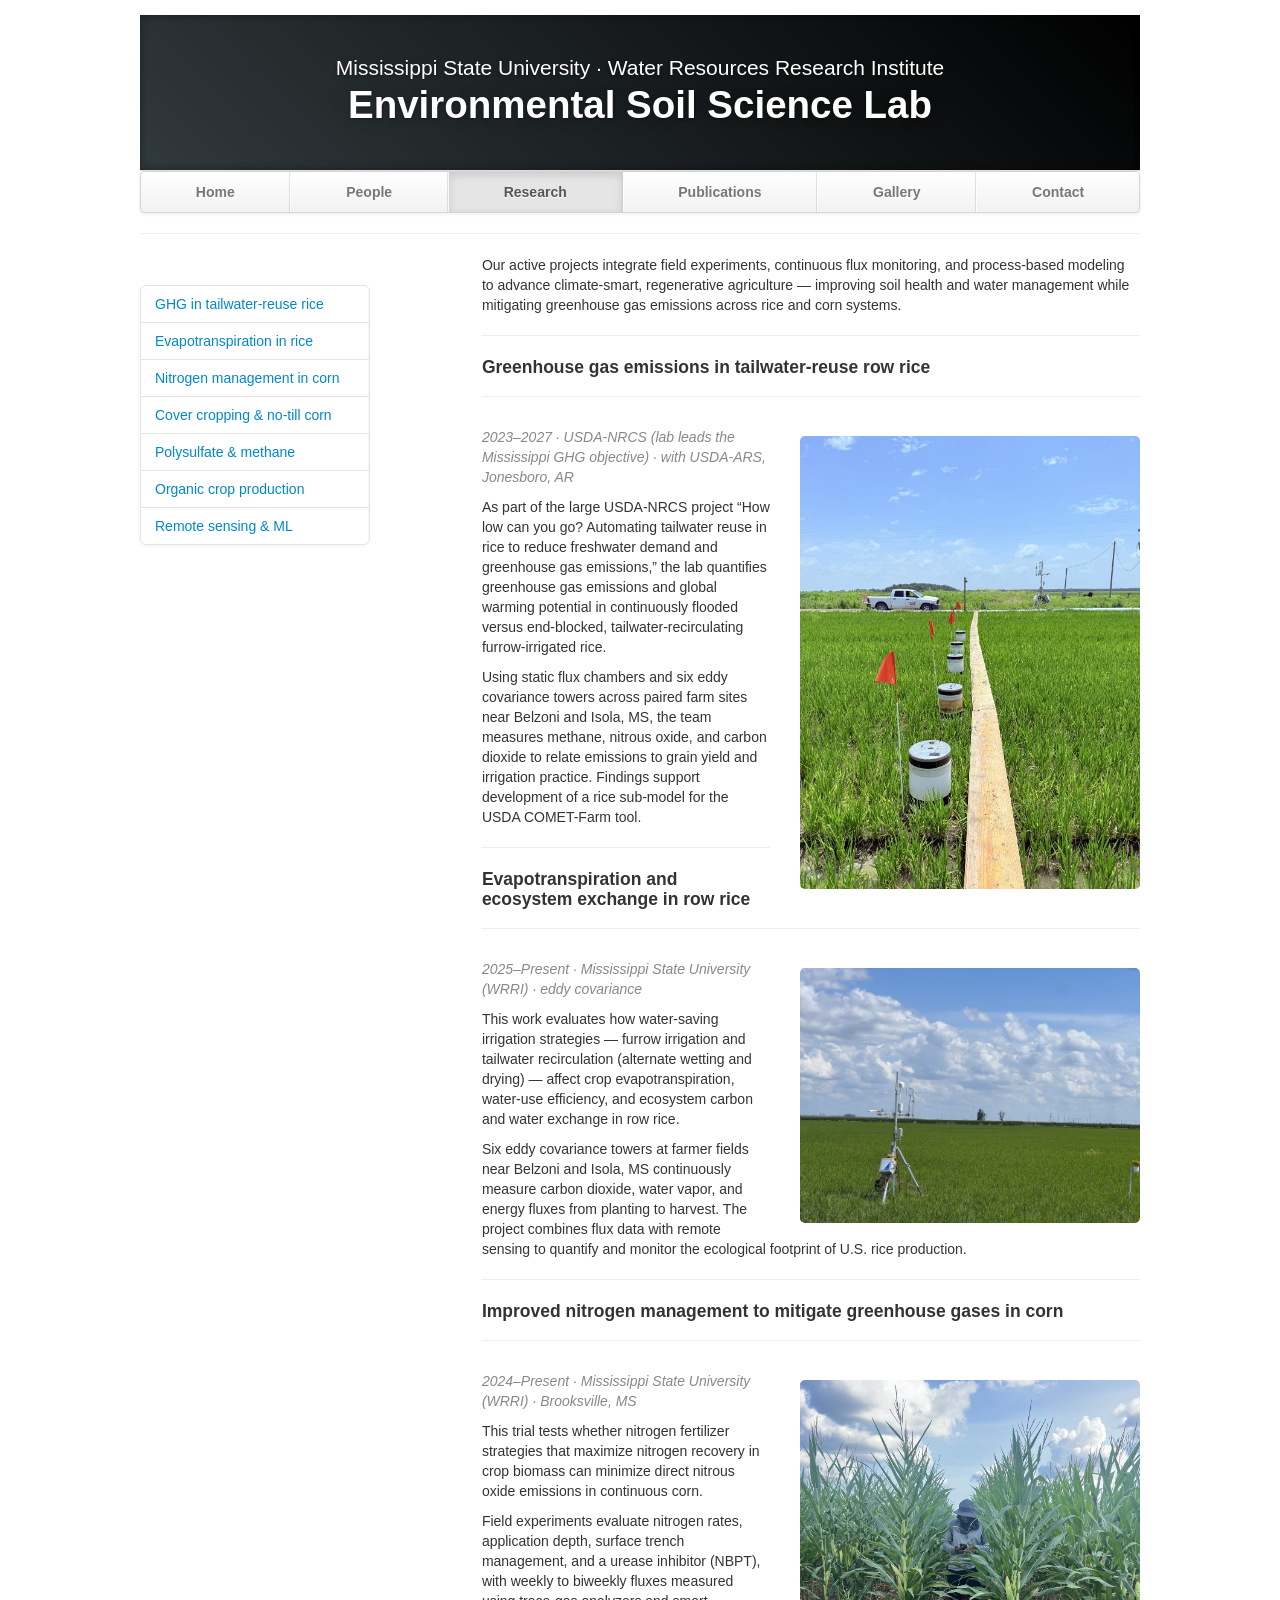
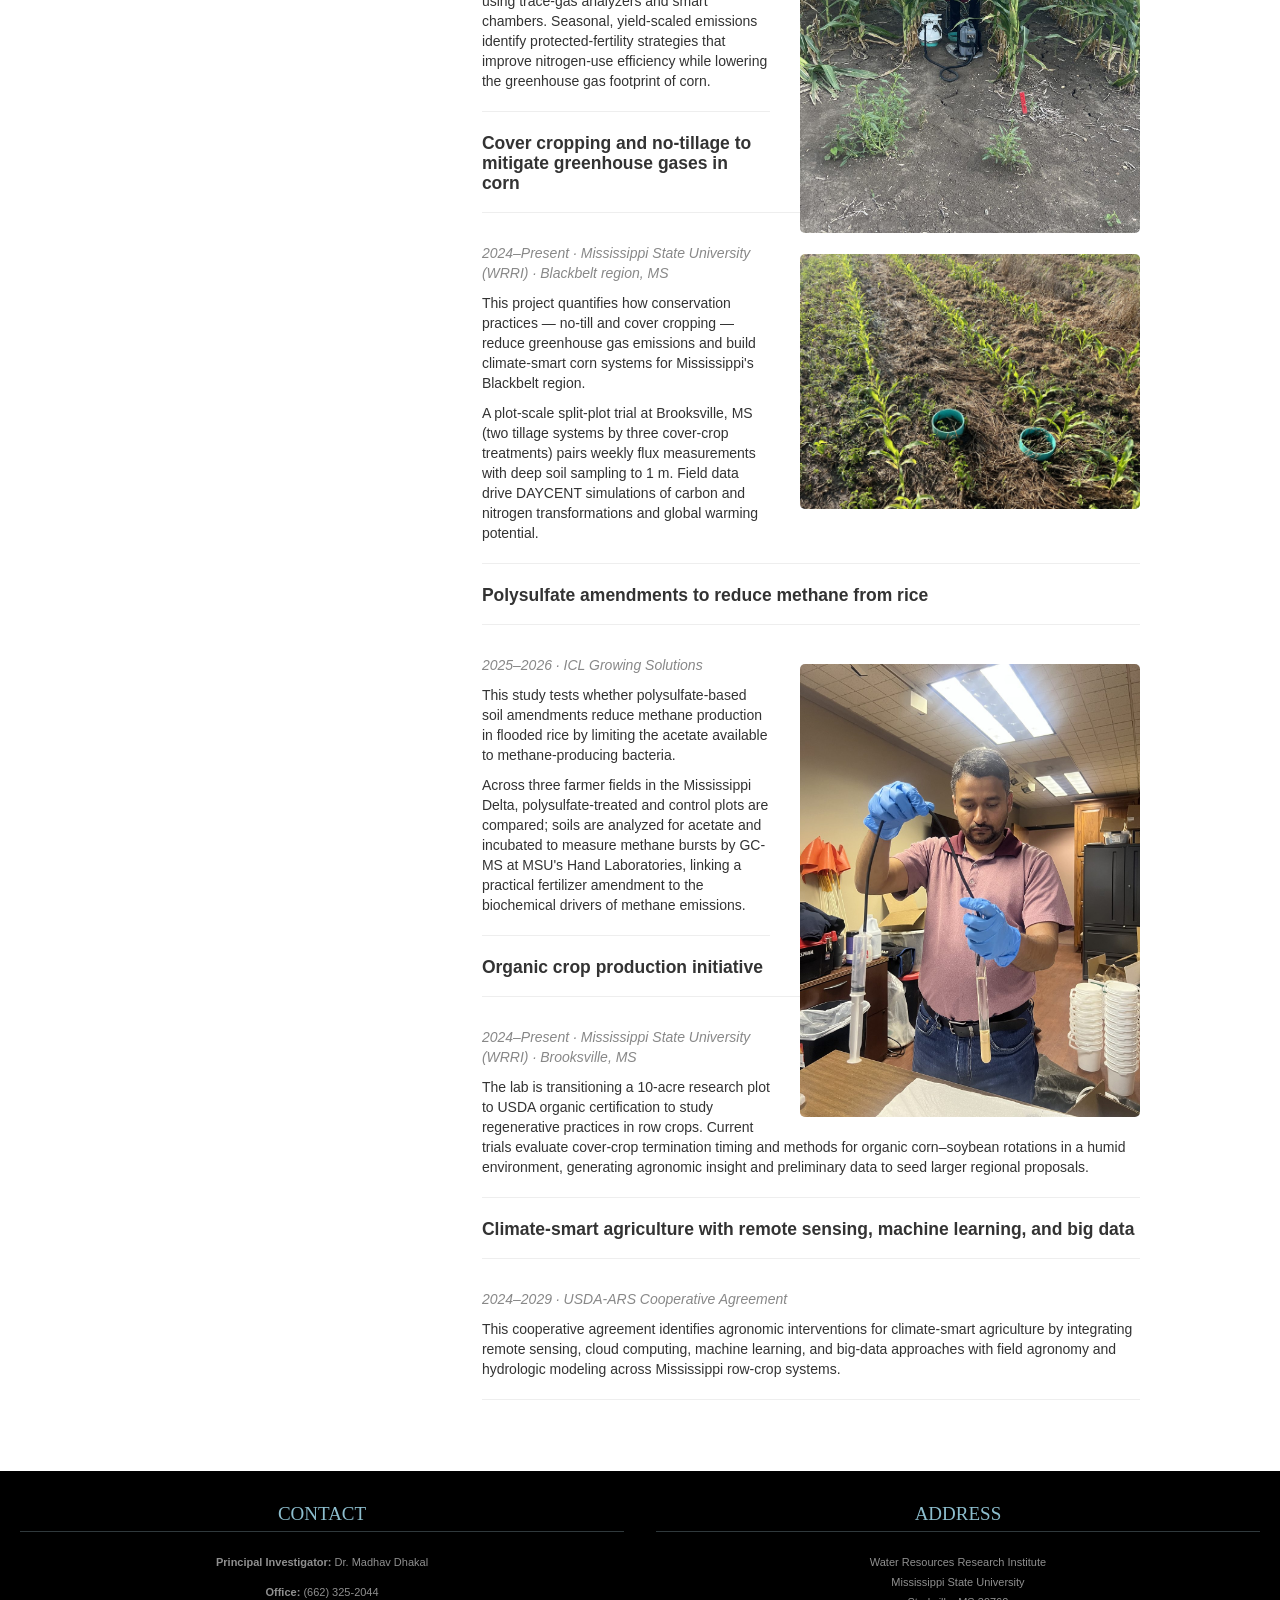
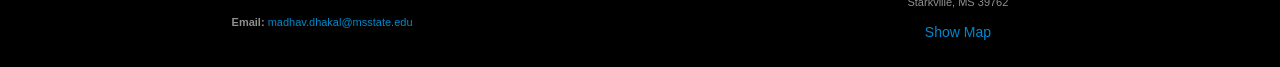
<file: research.html>
<!DOCTYPE html>
<html lang="en">
   <head>
      <meta charset="utf-8">
      <title>Environmental Soil Science Lab &mdash; Research</title>
      <meta name="viewport" content="width=device-width, initial-scale=1.0">
      <meta name="description" content="Environmental Soil Science Lab, Mississippi State University, Dr. Madhav Dhakal">
      <link href="css/bootstrap.min.css" rel="stylesheet">
      <link href="css/bootstrap-responsive.min.css" rel="stylesheet">
      <link href="css/blueimp-gallery.min.css" rel="stylesheet">
      <link href="css/theme.css" rel="stylesheet">
   </head>
   <body>
      <div class="container">
         <header class="jumbotron subhead" id="overview">
            <p class="lead">Mississippi State University &middot; Water Resources Research Institute</p>
            <h1>Environmental Soil Science Lab</h1>
         </header>
         <div class="masthead">
            <div class="navbar">
               <div class="navbar-inner">
                  <div class="container">
                     <ul class="nav">
                        <li><a href="index.html">Home</a></li>
                        <li><a href="people.html">People</a></li>
                        <li class="active"><a href="#">Research</a></li>
                        <li><a href="publications.html">Publications</a></li>
                        <li><a href="gallery.html">Gallery</a></li>
                        <li><a href="contact.html">Contact</a></li>
                     </ul>
                  </div>
               </div>
            </div>
         </div>
         <hr>
         <div class="row-fluid">
            <div class="span3 bs-docs-sidebar" id="navparent">
               <ul class="nav nav-list bs-docs-sidenav" data-spy="affix" data-offset-top="200" data-offset-bottom="260">
                  <li><a href="#rice_ghg">GHG in tailwater-reuse rice</a></li>
                  <li><a href="#rice_et">Evapotranspiration in rice</a></li>
                  <li><a href="#corn_n">Nitrogen management in corn</a></li>
                  <li><a href="#corn_cc">Cover cropping &amp; no-till corn</a></li>
                  <li><a href="#methane">Polysulfate &amp; methane</a></li>
                  <li><a href="#organic">Organic crop production</a></li>
                  <li><a href="#sensing">Remote sensing &amp; ML</a></li>
               </ul>
            </div>
            <div class="span8 offset1">
               <section id="intro"><p>Our active projects integrate field experiments, continuous flux monitoring, and process-based modeling to advance climate-smart, regenerative agriculture &mdash; improving soil health and water management while mitigating greenhouse gas emissions across rice and corn systems.</p></section>
               <hr>
               <section id="rice_ghg">
                  <div class="page-header"><h4>Greenhouse gas emissions in tailwater-reuse row rice</h4></div>
                  <img src="images/proj_rice_ghg.jpg" class="float-right" alt="Greenhouse gas emissions in tailwater-reuse row rice"/>
                  <p style="color:#888;"><i>2023&ndash;2027 &middot; USDA-NRCS (lab leads the Mississippi GHG objective) &middot; with USDA-ARS, Jonesboro, AR</i></p>
                     <p>As part of the large USDA-NRCS project “How low can you go? Automating tailwater reuse in rice to reduce freshwater demand and greenhouse gas emissions,” the lab quantifies greenhouse gas emissions and global warming potential in continuously flooded versus end-blocked, tailwater-recirculating furrow-irrigated rice.</p>
                     <p>Using static flux chambers and six eddy covariance towers across paired farm sites near Belzoni and Isola, MS, the team measures methane, nitrous oxide, and carbon dioxide to relate emissions to grain yield and irrigation practice. Findings support development of a rice sub-model for the USDA COMET-Farm tool.</p>
                     
               </section>
               <hr>
               <section id="rice_et">
                  <div class="page-header"><h4>Evapotranspiration and ecosystem exchange in row rice</h4></div>
                  <img src="images/proj_rice_et.jpg" class="float-right" alt="Evapotranspiration and ecosystem exchange in row rice"/>
                  <p style="color:#888;"><i>2025&ndash;Present &middot; Mississippi State University (WRRI) &middot; eddy covariance</i></p>
                     <p>This work evaluates how water-saving irrigation strategies &mdash; furrow irrigation and tailwater recirculation (alternate wetting and drying) &mdash; affect crop evapotranspiration, water-use efficiency, and ecosystem carbon and water exchange in row rice.</p>
                     <p>Six eddy covariance towers at farmer fields near Belzoni and Isola, MS continuously measure carbon dioxide, water vapor, and energy fluxes from planting to harvest. The project combines flux data with remote sensing to quantify and monitor the ecological footprint of U.S. rice production.</p>
                     
               </section>
               <hr>
               <section id="corn_n">
                  <div class="page-header"><h4>Improved nitrogen management to mitigate greenhouse gases in corn</h4></div>
                  <img src="images/proj_corn_nmgmt.jpg" class="float-right" alt="Improved nitrogen management to mitigate greenhouse gases in corn"/>
                  <p style="color:#888;"><i>2024&ndash;Present &middot; Mississippi State University (WRRI) &middot; Brooksville, MS</i></p>
                     <p>This trial tests whether nitrogen fertilizer strategies that maximize nitrogen recovery in crop biomass can minimize direct nitrous oxide emissions in continuous corn.</p>
                     <p>Field experiments evaluate nitrogen rates, application depth, surface trench management, and a urease inhibitor (NBPT), with weekly to biweekly fluxes measured using trace-gas analyzers and smart chambers. Seasonal, yield-scaled emissions identify protected-fertility strategies that improve nitrogen-use efficiency while lowering the greenhouse gas footprint of corn.</p>
                     
               </section>
               <hr>
               <section id="corn_cc">
                  <div class="page-header"><h4>Cover cropping and no-tillage to mitigate greenhouse gases in corn</h4></div>
                  <img src="images/proj_corn_covercrop.jpg" class="float-right" alt="Cover cropping and no-tillage to mitigate greenhouse gases in corn"/>
                  <p style="color:#888;"><i>2024&ndash;Present &middot; Mississippi State University (WRRI) &middot; Blackbelt region, MS</i></p>
                     <p>This project quantifies how conservation practices &mdash; no-till and cover cropping &mdash; reduce greenhouse gas emissions and build climate-smart corn systems for Mississippi's Blackbelt region.</p>
                     <p>A plot-scale split-plot trial at Brooksville, MS (two tillage systems by three cover-crop treatments) pairs weekly flux measurements with deep soil sampling to 1 m. Field data drive DAYCENT simulations of carbon and nitrogen transformations and global warming potential.</p>
                     
               </section>
               <hr>
               <section id="methane">
                  <div class="page-header"><h4>Polysulfate amendments to reduce methane from rice</h4></div>
                  <img src="images/proj_methane_lab.jpg" class="float-right" alt="Polysulfate amendments to reduce methane from rice"/>
                  <p style="color:#888;"><i>2025&ndash;2026 &middot; ICL Growing Solutions</i></p>
                     <p>This study tests whether polysulfate-based soil amendments reduce methane production in flooded rice by limiting the acetate available to methane-producing bacteria.</p>
                     <p>Across three farmer fields in the Mississippi Delta, polysulfate-treated and control plots are compared; soils are analyzed for acetate and incubated to measure methane bursts by GC-MS at MSU's Hand Laboratories, linking a practical fertilizer amendment to the biochemical drivers of methane emissions.</p>
                     
               </section>
               <hr>
               <section id="organic">
                  <div class="page-header"><h4>Organic crop production initiative</h4></div>
                  
                  <p style="color:#888;"><i>2024&ndash;Present &middot; Mississippi State University (WRRI) &middot; Brooksville, MS</i></p>
                     <p>The lab is transitioning a 10-acre research plot to USDA organic certification to study regenerative practices in row crops. Current trials evaluate cover-crop termination timing and methods for organic corn&ndash;soybean rotations in a humid environment, generating agronomic insight and preliminary data to seed larger regional proposals.</p>
                     
               </section>
               <hr>
               <section id="sensing">
                  <div class="page-header"><h4>Climate-smart agriculture with remote sensing, machine learning, and big data</h4></div>
                  
                  <p style="color:#888;"><i>2024&ndash;2029 &middot; USDA-ARS Cooperative Agreement</i></p>
                     <p>This cooperative agreement identifies agronomic interventions for climate-smart agriculture by integrating remote sensing, cloud computing, machine learning, and big-data approaches with field agronomy and hydrologic modeling across Mississippi row-crop systems.</p>
                     
               </section>
               <hr>
            </div>
         </div>
      </div>
      <footer id="footer">
         <div class="container-fluid">
            <div class="row-fluid">
               <div class="span6">
                  <h3>Contact</h3>
                  <p><b>Principal Investigator:</b> Dr. Madhav Dhakal</p>
                  <p><b>Office:</b> (662) 325-2044</p>
                  <p><b>Email:</b> <a href="mailto:madhav.dhakal@msstate.edu">madhav.dhakal@msstate.edu</a></p>
               </div>
               <div class="span6">
                  <h3>Address</h3>
                  <p>Water Resources Research Institute<br>Mississippi State University<br>Starkville, MS 39762</p>
                  <a href="https://www.google.com/maps/search/?api=1&query=Mississippi+State+University">Show Map</a>
               </div>
            </div>
         </div>
      </footer>
      <script src="js/jquery-1.9.1.min.js"></script>
      <script src="js/bootstrap.min.js"></script>
   </body>
</html>
</file>
<file: css/theme.css>
body {
	padding-top: 15px;
	padding-bottom: 0px;
}


/* Custom container */

.container {
	margin: 0 auto;
	max-width: 1000px;
}

.container>hr {
	margin: 20px 0
}


/* Customize the navbar links to be fill the entire space of the .navbar */

.navbar .navbar-inner {
	padding: 0
}

.navbar .nav {
	margin: 0;
	display: table;
	width: 100%;
}

.navbar .nav li {
	display: table-cell;
	width: 1%;
	float: none;
}

.navbar .nav li a {
	font-weight: bold;
	text-align: center;
	border-left: 1px solid rgba(255, 255, 255, .75);
	border-right: 1px solid rgba(0, 0, 0, .1);
}

.navbar .nav li:first-child a {
	border-left: 0;
	border-radius: 3px 0 0 3px;
}

.navbar .nav li:last-child a {
	border-right: 0;
	border-radius: 0 3px 3px 0;
}

body>.navbar {
	font-size: 13px
}


/* Change the docs' brand */

body>.navbar .brand {
	padding-right: 0;
	padding-left: 0;
	margin-left: 20px;
	float: right;
	font-weight: bold;
	color: #000;
	text-shadow: 0 1px 0 rgba(255, 255, 255, .1), 0 0 30px rgba(255, 255, 255, .125);
	-webkit-transition: all .2s linear;
	-moz-transition: all .2s linear;
	transition: all .2s linear;
}

body>.navbar .brand:hover {
	text-decoration: none;
	text-shadow: 0 1px 0 rgba(255, 255, 255, .1), 0 0 30px rgba(255, 255, 255, .4);
}


/* Sidenav for Docs
         -------------------------------------------------- */

@media screen and (max-width: 768px) {
	.bs-docs-sidenav {
		display: none !important;
	}
}

.bs-docs-sidenav {
	width: 228px;
	margin: 30px 0 0;
	padding: 0;
	background-color: #fff;
	-webkit-border-radius: 6px;
	-moz-border-radius: 6px;
	border-radius: 6px;
	-webkit-box-shadow: 0 1px 4px rgba(0, 0, 0, .065);
	-moz-box-shadow: 0 1px 4px rgba(0, 0, 0, .065);
	box-shadow: 0 1px 4px rgba(0, 0, 0, .065);
}

.bs-docs-sidenav>li>a {
	display: block;
	width: 200px;
	margin: 0 0 -1px;
	padding: 8px 14px;
	border: 1px solid #e5e5e5;
}

.bs-docs-sidenav>li>a.subhead {
	display: block;
	width: 168px;
	margin: 0 0 -1px;
	padding: 8px 30px;
	border: 1px solid #e5e5e5;
	font-size: 12px;
}

.bs-docs-sidenav>li:first-child>a {
	-webkit-border-radius: 6px 6px 0 0;
	-moz-border-radius: 6px 6px 0 0;
	border-radius: 6px 6px 0 0;
}

.bs-docs-sidenav>li:last-child>a {
	-webkit-border-radius: 0 0 6px 6px;
	-moz-border-radius: 0 0 6px 6px;
	border-radius: 0 0 6px 6px;
}

.bs-docs-sidenav>.active>a {
	position: relative;
	z-index: 2;
	padding: 9px 15px;
	border: 0;
	text-shadow: 0 1px 0 rgba(0, 0, 0, .15);
	-webkit-box-shadow: inset 1px 0 0 rgba(0, 0, 0, .1), inset -1px 0 0 rgba(0, 0, 0, .1);
	-moz-box-shadow: inset 1px 0 0 rgba(0, 0, 0, .1), inset -1px 0 0 rgba(0, 0, 0, .1);
	box-shadow: inset 1px 0 0 rgba(0, 0, 0, .1), inset -1px 0 0 rgba(0, 0, 0, .1);
}

.bs-docs-sidenav>li>a:hover {
	background-color: #f5f5f5
}

.bs-docs-sidenav a:hover .icon-chevron-right {
	opacity: .5
}

.bs-docs-sidenav.affix {
	top: 10px
}

.bs-docs-sidenav.affix-bottom {
	position: absolute;
	top: auto;
	bottom: 270px;
}


/* Responsive
         -------------------------------------------------- */

.affix {
	top: 0px
}

#media {
	margin-top: 70px
}

#media .header {
	margin-left: 0;
	margin-bottom: 56px;
	margin-top: 30px;
}

#media .post_row {
	margin-left: 0;
	margin-bottom: 40px;
}

#media .lastpost_row {
	margin-bottom: 0
}

#media .post_row .post {
	background: #fff;
	/*margin-left: 0;;
    margin-right: 20px;*/
	border-radius: 4px;
	box-shadow: 1px 1px 2px 0px #E0E0E0;
	width: 487px;
	height: 616px;
}

#media .post_row .last {
	margin-right: 0
}

#media .post_row .post .img {
	position: relative;
	text-align: center;
}

#media .post_row .post .img .date {
	background: #E8554E;
	position: absolute;
	padding: 2px 5px;
	top: 0;
	left: 11px;
}

#media .post_row .post .img .date p {
	color: #fff;
	font-size: 14px;
	font-weight: bold;
	font-style: italic;
	margin: 0;
}

#media .post_row .post .img img {
	height: 275px;
	width: 410px;
}

#media .post_row .post .text {
	margin: 18px auto 0;
	width: 83%;
}

#media .post_row .post .text h5 {
	margin: 0 0 8px 0;
	font-size: 20px;
	line-height: 23px;
}

#media .post_row .post .text h5 a {
	color: #333
}

#media .post_row .post .text span.date {
	color: #9F9F9F;
	display: block;
	margin-bottom: 12px;
	font-style: italic;
	font-size: 13px;
}

#media .post_row .post .text p {
	margin: 0;
	line-height: 21px;
	font-size: 14px;
}

#media .post_row .post .author_box {
	margin: 12px auto 20px;
	border-top: 1px solid #EDEDED;
	overflow: hidden;
	text-align: left;
	width: 85%;
	padding-top: 12px;
}

#media .post_row .post .author_box h6 {
	margin: 0 0 3px 0;
	font-size: 13px;
	line-height: 15px;
	font-style: italic;
	font-weight: normal;
	color: #B2B2B2;
}

#media .post_row .post .author_box p {
	color: #B2B2B2;
	font-style: italic;
	font-size: 13px;
	line-height: 14px;
	margin: 0;
}

#media .post_row .post .author_box img {
	float: right
}

#media .post_row .post a.plus_wrapper {
	width: 99%;
	text-align: center;
	background: #fff;
	display: none;
	border-radius: 0px 0px 4px 4px;
	padding: 6px 0px 2px;
	margin: 0 auto 1px;
}

#media .post_row .post a.plus_wrapper span {
	color: #1189D9;
	font-size: 30px;
	font-weight: bold;
}

#media .post_row .post:hover a.plus_wrapper {
	display: block
}

#media .post_row .post:hover {
	box-shadow: 0px 1px 5px 1px rgb(216, 216, 216)
}

#media .post_row .post:hover .text h5 a {
	color: #1189D9
}

.map .box_wrapp {
	position: absolute;
	margin: 15px auto;
	box-shadow: 0 0 7px 0 rgba(26, 26, 26, 0.4);
	padding: 30px 0 30px;
	background: white;
	border-radius: 4px;
	margin-top: 25px;
}

.map .box_wrapp .box_cont {
	margin: 30px auto;
	width: 76%;
}

.section-header {
	text-align: center;
	margin-bottom: 35px;
}

.section-header h1,
.title-text {
	font-weight: bold;
	font-size: 30px;
	margin: 12.5px 0;
	font-weight: 100;
	margin-bottom: 25px;
	line-height: 55px;
}

.feature-item:hover {
	box-shadow: 0px 1px 5px 1px rgb(216, 216, 216)
}

.feature-item img {
	margin-left: 15px;
	margin-right: 15px;
	max-width: 90%;
	height: 200px;
}

.feature-item h5 {
	margin-left: 15px;
	margin-right: 15px;
	margin-top: 20px;
	margin-bottom: 20px;
}

.feature-item p {
	margin-left: 15px;
	margin-right: 15px;
}

.feature-heading {
	margin-top: 20px;
	margin-bottom: 20px;
	margin-left: 15px;
	margin-right: 15px;
}

.feature-heading a:hover {
	text-decoration: none;
}

.feature-button {
	font-size: 16px;
	background-image: none;
	box-shadow: none;
	margin-bottom: 10px;
}

.centered {
	text-align: center;
}

.subhead {
	text-align: left;
	border-bottom: 1px solid #ddd;
}

.jumbotron {
	position: relative;
	padding: 45px 0px 35px 0px;
	color: #fff;
	text-align: center;
	text-shadow: 0 1px 3px rgba(0, 0, 0, .4), 0 0 30px rgba(0, 0, 0, .075);
	background: #30393C;
	background: -moz-linear-gradient(45deg, #30393C 0%, #000000 100%);
	background: -webkit-gradient(linear, left bottom, right top, color-stop(0%, #30393C), color-stop(100%, #30393C));
	background: -webkit-linear-gradient(45deg, #30393C 0%, #000000 100%);
	background: -o-linear-gradient(45deg, #30393C 0%, #000000 100%);
	background: -ms-linear-gradient(45deg, #30393C 0%, #000000 100%);
	background: linear-gradient(45deg, #30393C 0%, #000000 100%) repeat;
	-webkit-box-shadow: inset 0 3px 7px rgba(0, 0, 0, .2), inset 0 -3px 7px rgba(0, 0, 0, .2);
	-moz-box-shadow: inset 0 3px 7px rgba(0, 0, 0, .2), inset 0 -3px 7px rgba(0, 0, 0, .2);
	box-shadow: inset 0 3px 7px rgba(0, 0, 0, .2), inset 0 -3px 7px rgba(0, 0, 0, .2);
}

.jumbotron:after {
	content: '';
	display: block;
	position: absolute;
	top: 0;
	right: 0;
	bottom: 0;
	left: 0;
	opacity: .4;
}

.lead {
	margin-bottom: 0px;
	font-size: 21px;
	font-weight: 200;
	line-height: 15px;
}

img.float-left {
	float: left;
	margin-top: 9px;
	margin-left: 0px;
	margin-right: 30px;
	margin-bottom: 12px;
}

img.float-right {
	float: right;
	margin-top: 9px;
	margin-right: 0px;
	margin-bottom: 12px;
	margin-left: 30px;
}

img.publications-thumb {
	width: 142px;
	height: 188px;
}

.caption {
	margin: 10px;
}

.responsive-video {
	position: relative;
	padding-bottom: 56.25%;
	padding-top: 60px;
	overflow: hidden;
}

.responsive-video iframe,
.responsive-video object,
.responsive-video embed {
	position: absolute;
	top: 0;
	left: 0;
	width: 93.5%;
	height: 93.5%;
}

.video-caption {
	margin: 10px;
}

.accordion {
	margin-bottom: 20px;
	margin-right: 40px;
}

.thumbnail>img.sponsor {
	width: 212px;
	height: 150px;
}

img.carousel-image {
	width: 100%;
}

li.publication {
	margin-bottom: 20px;
}

.page-header h3 a:hover {
	text-decoration: none;
}

iframe.map-frame {
	border: none;
	overflow: hidden;
	margin-top: 10px;
	margin-bottom: 10px;
	margin-left: 0px;
	margin-right: 0px;
	height: 550px;
	width: 100%;
}

ul.sponsors {
	margin-top: 40px;
	margin-bottom: 40px;
}

#footer {
	z-index: 10;
	margin-top: 50px;
	margin-bottom: 0px;
	padding-bottom: 25px;
	border-top-width: 8px;
	border-top-style: solid;
	border-top-color: #2F2F2F;
	background-color: #000000;
	border: 0;
	font-size: 100%;
	font: inherit;
	vertical-align: baseline;
	text-align: center;
}

#footer h3 {
	font-size: 19px;
	text-transform: uppercase;
	font-family: BebasNeueRegular;
	color: #8DBECE;
	border-bottom-width: 1px;
	border-bottom-style: solid;
	border-bottom-color: #30393C;
	line-height: 35px;
	margin-bottom: 20px;
	margin-top: 25px;
	font-weight: normal;
}

#footer a img {
	margin-top: 40px;
}

#footer p,
#footer address {
	color: #8F8F8F;
	font-size: 11px;
}
/* ===== Environmental Soil Science Lab overrides ===== */
img.float-right { max-width: 340px; width: 340px; height: auto; border-radius: 5px; }
img.carousel-image { width: 100%; height: 380px; object-fit: cover; border-radius: 5px; }
#main-carousel .carousel-caption { background: rgba(0,0,0,0.45); border-radius: 4px; }
.feature-item .centered img { width: 100%; height: 175px; object-fit: cover; border-radius: 5px; }
.thumbnails .thumbnail img { border-radius: 4px; }
section .thumbnail img { border-radius: 5px; }
@media (max-width: 767px) {
  img.float-right { float: none; width: 100%; max-width: 100%; margin: 12px 0; }
  img.carousel-image { height: 240px; }
}
</file>
<file: css/blueimp-gallery.min.css>
@charset "UTF-8";.blueimp-gallery,.blueimp-gallery>.slides>.slide>.slide-content{position:absolute;top:0;right:0;bottom:0;left:0;-moz-backface-visibility:hidden}.blueimp-gallery>.slides>.slide>.slide-content{margin:auto;width:auto;height:auto;max-width:100%;max-height:100%;opacity:1}.blueimp-gallery{position:fixed;z-index:999999;overflow:hidden;background:#000;background:rgba(0,0,0,.9);opacity:0;display:none;direction:ltr;-ms-touch-action:none;touch-action:none}.blueimp-gallery-carousel{position:relative;z-index:auto;margin:1em auto;padding-bottom:56.25%;box-shadow:0 0 10px #000;-ms-touch-action:pan-y;touch-action:pan-y}.blueimp-gallery-display{display:block;opacity:1}.blueimp-gallery>.slides{position:relative;height:100%;overflow:hidden}.blueimp-gallery-carousel>.slides{position:absolute}.blueimp-gallery>.slides>.slide{position:relative;float:left;height:100%;text-align:center;-webkit-transition-timing-function:cubic-bezier(0.645,.045,.355,1);-moz-transition-timing-function:cubic-bezier(0.645,.045,.355,1);-ms-transition-timing-function:cubic-bezier(0.645,.045,.355,1);-o-transition-timing-function:cubic-bezier(0.645,.045,.355,1);transition-timing-function:cubic-bezier(0.645,.045,.355,1)}.blueimp-gallery,.blueimp-gallery>.slides>.slide>.slide-content{-webkit-transition:opacity .5s linear;-moz-transition:opacity .5s linear;-ms-transition:opacity .5s linear;-o-transition:opacity .5s linear;transition:opacity .5s linear}.blueimp-gallery>.slides>.slide-loading{background:url(../img/loading.gif) center no-repeat;background-size:64px 64px}.blueimp-gallery>.slides>.slide-loading>.slide-content{opacity:0}.blueimp-gallery>.slides>.slide-error{background:url(../img/error.png) center no-repeat}.blueimp-gallery>.slides>.slide-error>.slide-content{display:none}.blueimp-gallery>.prev,.blueimp-gallery>.next{position:absolute;top:50%;left:15px;width:40px;height:40px;margin-top:-23px;font-family:"Helvetica Neue",Helvetica,Arial,sans-serif;font-size:60px;font-weight:100;line-height:30px;color:#fff;text-decoration:none;text-shadow:0 0 2px #000;text-align:center;background:#222;background:rgba(0,0,0,.5);-webkit-box-sizing:content-box;-moz-box-sizing:content-box;box-sizing:content-box;border:3px solid #fff;-webkit-border-radius:23px;-moz-border-radius:23px;border-radius:23px;opacity:.5;cursor:pointer;display:none}.blueimp-gallery>.next{left:auto;right:15px}.blueimp-gallery>.close,.blueimp-gallery>.title{position:absolute;top:15px;left:15px;margin:0 40px 0 0;font-size:20px;line-height:30px;color:#fff;text-shadow:0 0 2px #000;opacity:.8;display:none}.blueimp-gallery>.close{padding:15px;right:15px;left:auto;margin:-15px;font-size:30px;text-decoration:none;cursor:pointer}.blueimp-gallery>.play-pause{position:absolute;right:15px;bottom:15px;width:15px;height:15px;background:url(../img/play-pause.png) 0 0 no-repeat;cursor:pointer;opacity:.5;display:none}.blueimp-gallery-playing>.play-pause{background-position:-15px 0}.blueimp-gallery>.prev:hover,.blueimp-gallery>.next:hover,.blueimp-gallery>.close:hover,.blueimp-gallery>.title:hover,.blueimp-gallery>.play-pause:hover{color:#fff;opacity:1}.blueimp-gallery-controls>.prev,.blueimp-gallery-controls>.next,.blueimp-gallery-controls>.close,.blueimp-gallery-controls>.title,.blueimp-gallery-controls>.play-pause{display:block;-webkit-transform:translateZ(0);-moz-transform:translateZ(0);-ms-transform:translateZ(0);-o-transform:translateZ(0);transform:translateZ(0)}.blueimp-gallery-single>.prev,.blueimp-gallery-left>.prev,.blueimp-gallery-single>.next,.blueimp-gallery-right>.next,.blueimp-gallery-single>.play-pause{display:none}.blueimp-gallery>.slides>.slide>.slide-content,.blueimp-gallery>.prev,.blueimp-gallery>.next,.blueimp-gallery>.close,.blueimp-gallery>.play-pause{-webkit-user-select:none;-khtml-user-select:none;-moz-user-select:none;-ms-user-select:none;user-select:none}body:last-child .blueimp-gallery>.slides>.slide-error{background-image:url(../img/error.svg)}body:last-child .blueimp-gallery>.play-pause{width:20px;height:20px;background-size:40px 20px;background-image:url(../img/play-pause.svg)}body:last-child .blueimp-gallery-playing>.play-pause{background-position:-20px 0}*+html .blueimp-gallery>.slides>.slide{min-height:300px}*+html .blueimp-gallery>.slides>.slide>.slide-content{position:relative}@charset "UTF-8";.blueimp-gallery>.indicator{position:absolute;top:auto;right:15px;bottom:15px;left:15px;margin:0 40px;padding:0;list-style:none;text-align:center;line-height:10px;display:none}.blueimp-gallery>.indicator>li{display:inline-block;width:9px;height:9px;margin:6px 3px 0;-webkit-box-sizing:content-box;-moz-box-sizing:content-box;box-sizing:content-box;border:1px solid transparent;background:#ccc;background:rgba(255,255,255,.25)center no-repeat;border-radius:5px;box-shadow:0 0 2px #000;opacity:.5;cursor:pointer}.blueimp-gallery>.indicator>li:hover,.blueimp-gallery>.indicator>.active{background-color:#fff;border-color:#fff;opacity:1}.blueimp-gallery-controls>.indicator{display:block;-webkit-transform:translateZ(0);-moz-transform:translateZ(0);-ms-transform:translateZ(0);-o-transform:translateZ(0);transform:translateZ(0)}.blueimp-gallery-single>.indicator{display:none}.blueimp-gallery>.indicator{-webkit-user-select:none;-khtml-user-select:none;-moz-user-select:none;-ms-user-select:none;user-select:none}*+html .blueimp-gallery>.indicator>li{display:inline}@charset "UTF-8";.blueimp-gallery>.slides>.slide>.video-content>img{position:absolute;top:0;right:0;bottom:0;left:0;margin:auto;width:auto;height:auto;max-width:100%;max-height:100%;-moz-backface-visibility:hidden}.blueimp-gallery>.slides>.slide>.video-content>video{position:absolute;top:0;left:0;width:100%;height:100%}.blueimp-gallery>.slides>.slide>.video-content>iframe{position:absolute;top:100%;left:0;width:100%;height:100%;border:none}.blueimp-gallery>.slides>.slide>.video-playing>iframe{top:0}.blueimp-gallery>.slides>.slide>.video-content>a{position:absolute;top:50%;right:0;left:0;margin:-64px auto 0;width:128px;height:128px;background:url(../img/video-play.png) center no-repeat;opacity:.8;cursor:pointer}.blueimp-gallery>.slides>.slide>.video-content>a:hover{opacity:1}.blueimp-gallery>.slides>.slide>.video-playing>a,.blueimp-gallery>.slides>.slide>.video-playing>img{display:none}.blueimp-gallery>.slides>.slide>.video-content>video{display:none}.blueimp-gallery>.slides>.slide>.video-playing>video{display:block}.blueimp-gallery>.slides>.slide>.video-loading>a{background:url(../img/loading.gif) center no-repeat;background-size:64px 64px}body:last-child .blueimp-gallery>.slides>.slide>.video-content:not(.video-loading)>a{background-image:url(../img/video-play.svg)}*+html .blueimp-gallery>.slides>.slide>.video-content{height:100%}*+html .blueimp-gallery>.slides>.slide>.video-content>a{left:50%;margin-left:-64px}
</file>
